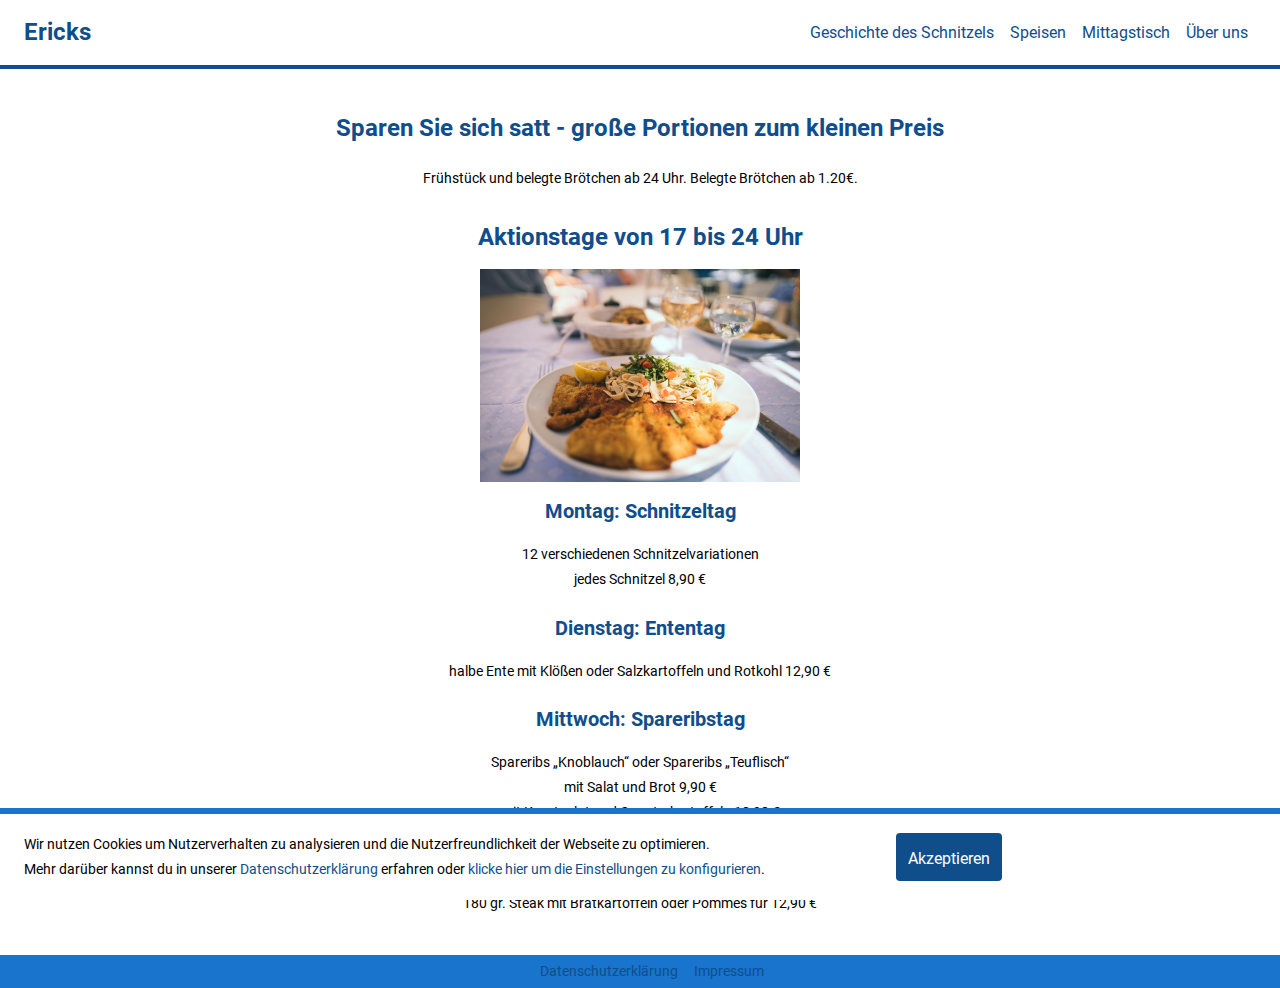
<file: index.html>
<!DOCTYPE HTML PUBLIC "-//W3C//DTD HTML 4.0 Transitional//EN">
<html lang="de">
<head>
<meta charset="utf-8">
<meta name="robots" content="noindex">
<meta http-equiv="X-UA-Compatible" content="IE=edge">
<meta name="page-type" content="homepage">
<meta name="viewport" content="width=device-width, initial-scale=1">
<meta name="description"
content="Sparen Sie sich satt - große Portionen zum kleinen Preis." >
<title>Ericks</title>

<link rel="stylesheet" href="css/main.css" type="text/css">
<link rel="stylesheet" href="fonts/muli/stylesheet.css" type="text/css">
<link rel="stylesheet" href="fonts/roboto/stylesheet.css" type="text/css">
<link rel="stylesheet" href="https://cdnjs.cloudflare.com/ajax/libs/font-awesome/4.7.0/css/font-awesome.min.css">


<script type="text/javascript" src="js/cookie.js"></script>

</head>

<body>

<div class="navbar">
    <nav class="nav-col-left">
      <ul class="ul-navbar">
        <li class="li-navbar">
          <a class="header" href="index.html">Ericks</a>
        </li>
      </ul>
    </nav>
    <div class="nav-col-center"></div>
    <div class="nav-col-right">
        <li class="li-navbar">
          <a class="a-navbar" href="geschichte.html">Geschichte des Schnitzels</a>
        </li>
        <li class="li-navbar">
          <a class="a-navbar" href="speisen.html">Speisen</a>
        </li>
        <li class="li-navbar">
          <a class="a-navbar" href="mittagstisch.html">Mittagstisch</a>
        </li>
        <li class="li-navbar">
          <a class="a-navbar" href="ueber-uns.html">Über uns</a>
        </li>
    </div>
</div>

<div class="main-section">

    <h2>Sparen Sie sich satt - große Portionen zum kleinen Preis</h2>

<p class="center">Frühstück und belegte Brötchen ab 24 Uhr. Belegte Brötchen ab 1.20€.</p>

<h2>Aktionstage von 17 bis 24 Uhr</h2>

<img src="images/schnitzel.jpg">

<h3>Montag: Schnitzeltag</h3>

<p class="center">12 verschiedenen Schnitzelvariationen<br />
jedes Schnitzel 8,90 €</p>

<h3>Dienstag: Ententag</h3>

<p class="center">halbe Ente mit Klößen oder Salzkartoffeln und Rotkohl 12,90 €</p>

<h3>Mittwoch: Spareribstag</h3>

<p class="center"> Spareribs „Knoblauch“ oder Spareribs „Teuflisch“<br />
mit Salat und Brot 9,90 €<br />
mit Krautsalat und Countrykartoffeln 10,90 €</p>

<h3>Donnerstag: Steaktag</h3>

<p class="center">180 gr. Steak mit Bratkartoffeln oder Pommes für 12,90 €</p>


</div>

<div class="footer">
        <ul class="ul-footer">
            <li class="li-footer"><a class="a-footer" href="datenschutz.html">Datenschutzerklärung</a></li>
            <li class="li-footer"><a class="a-footer" href="impressum.html">Impressum</a></li>
       </ul>
  </div>


  <div class="cookie-hinweis" id="cookiehinweis">
      <div class="col-left">
        <p class="p-cookie">Wir nutzen Cookies um Nutzerverhalten zu analysieren und die Nutzerfreundlichkeit der Webseite zu optimieren.<br />Mehr darüber kannst du in unserer <a href="datenschutz.html">Datenschutzerklärung</a> erfahren<span id="config"> oder <a onclick='showCheckboxes()'>klicke hier um die Einstellungen zu konfigurieren</a></span>.</p>
        <div class="checkboxes-cookie" id="cookie-container">
            <div class="checkbox-container">
                <label class="checkbox-label"><input type="checkbox" checked disabled>
                    Funktionale Cookies
                    <span class="checkmark"></span>
                </label>
            </div>
            <div class="checkbox-container">
                <label class="checkbox-label"><input type="checkbox">
                    Analyse Cookies
                    <span class="checkmark"></span>
                </label>
            </div>
            <div class="checkbox-container">
                <label class="checkbox-label"><input type="checkbox">
                    Marketing Cookies
                    <span class="checkmark"></span>
                </label>
            </div>
        </div>
      </div>
      <div class="col-right">
          <a class="button cookie-hinweis-button" onclick='cookieOk()'>Akzeptieren</a>
      </div>
  </div>

 <script>
    showCookieNotice();
</script>

</body>

</html>
</file>
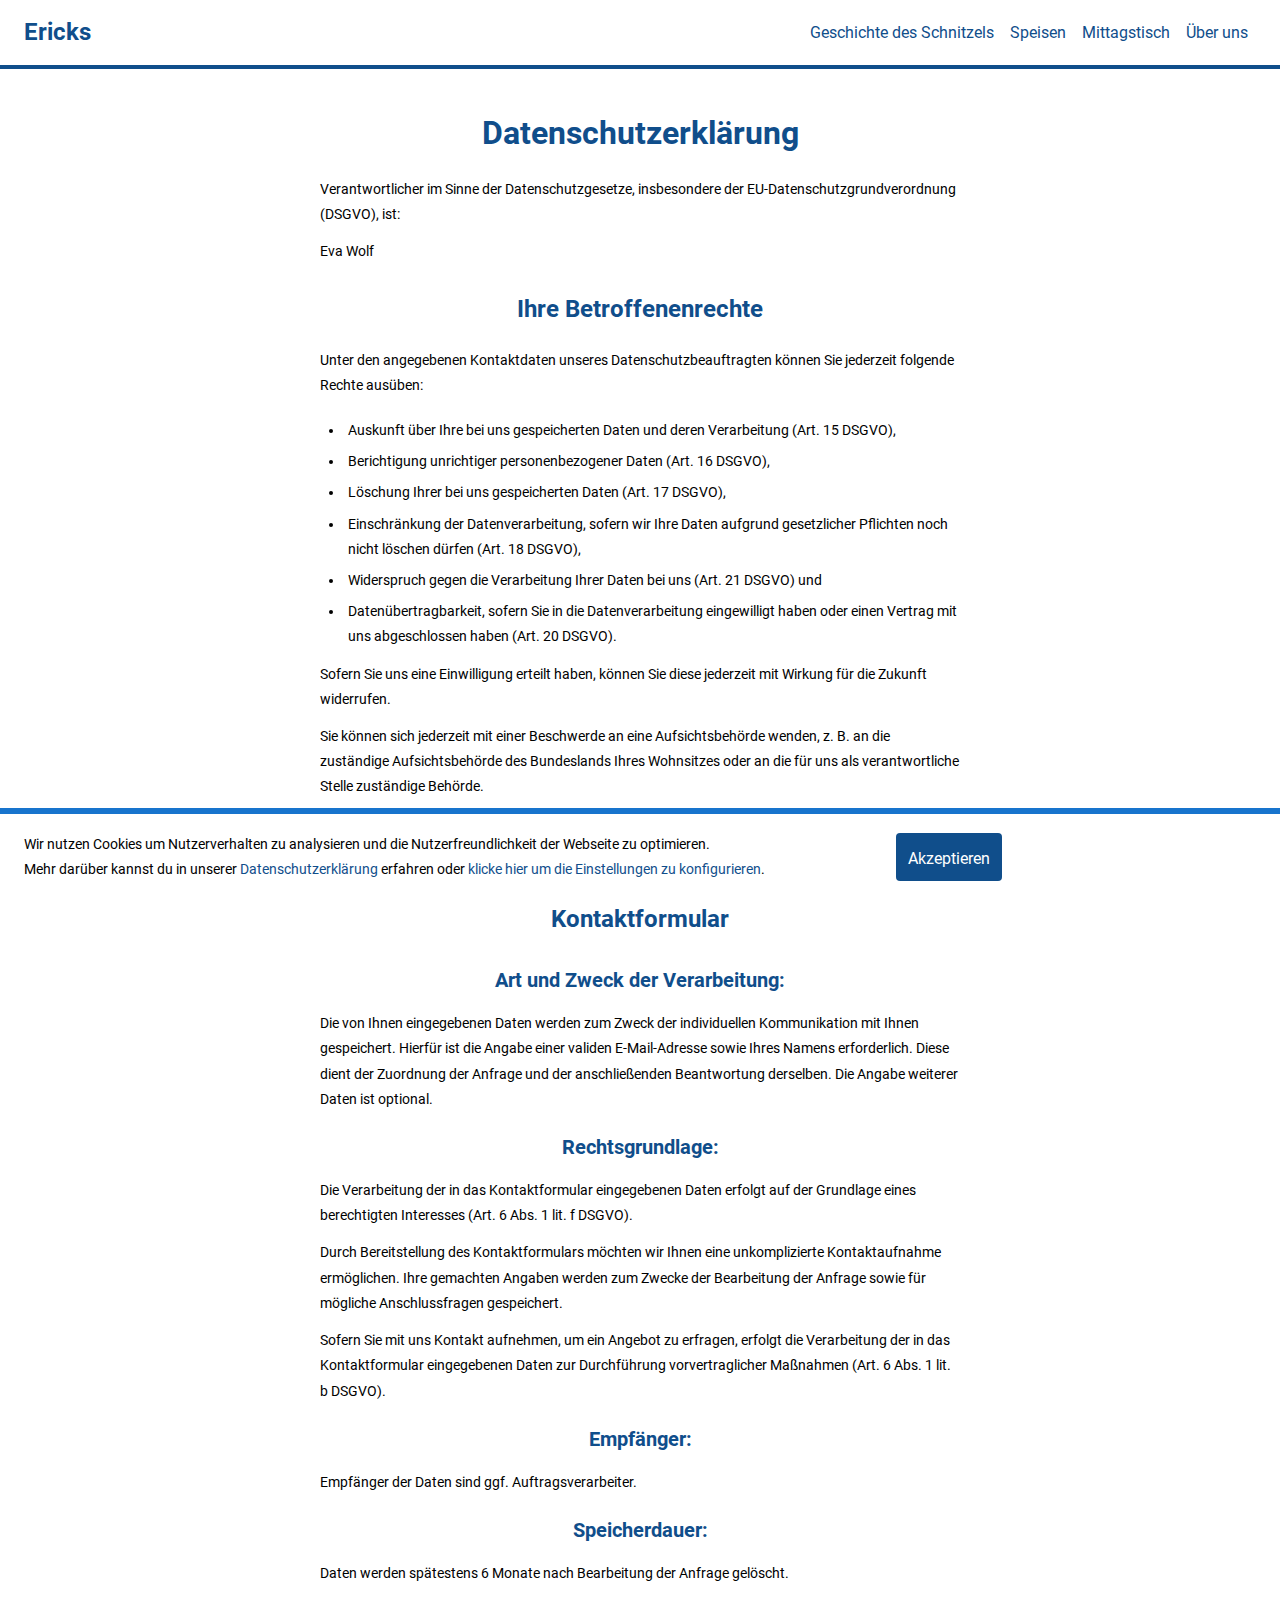
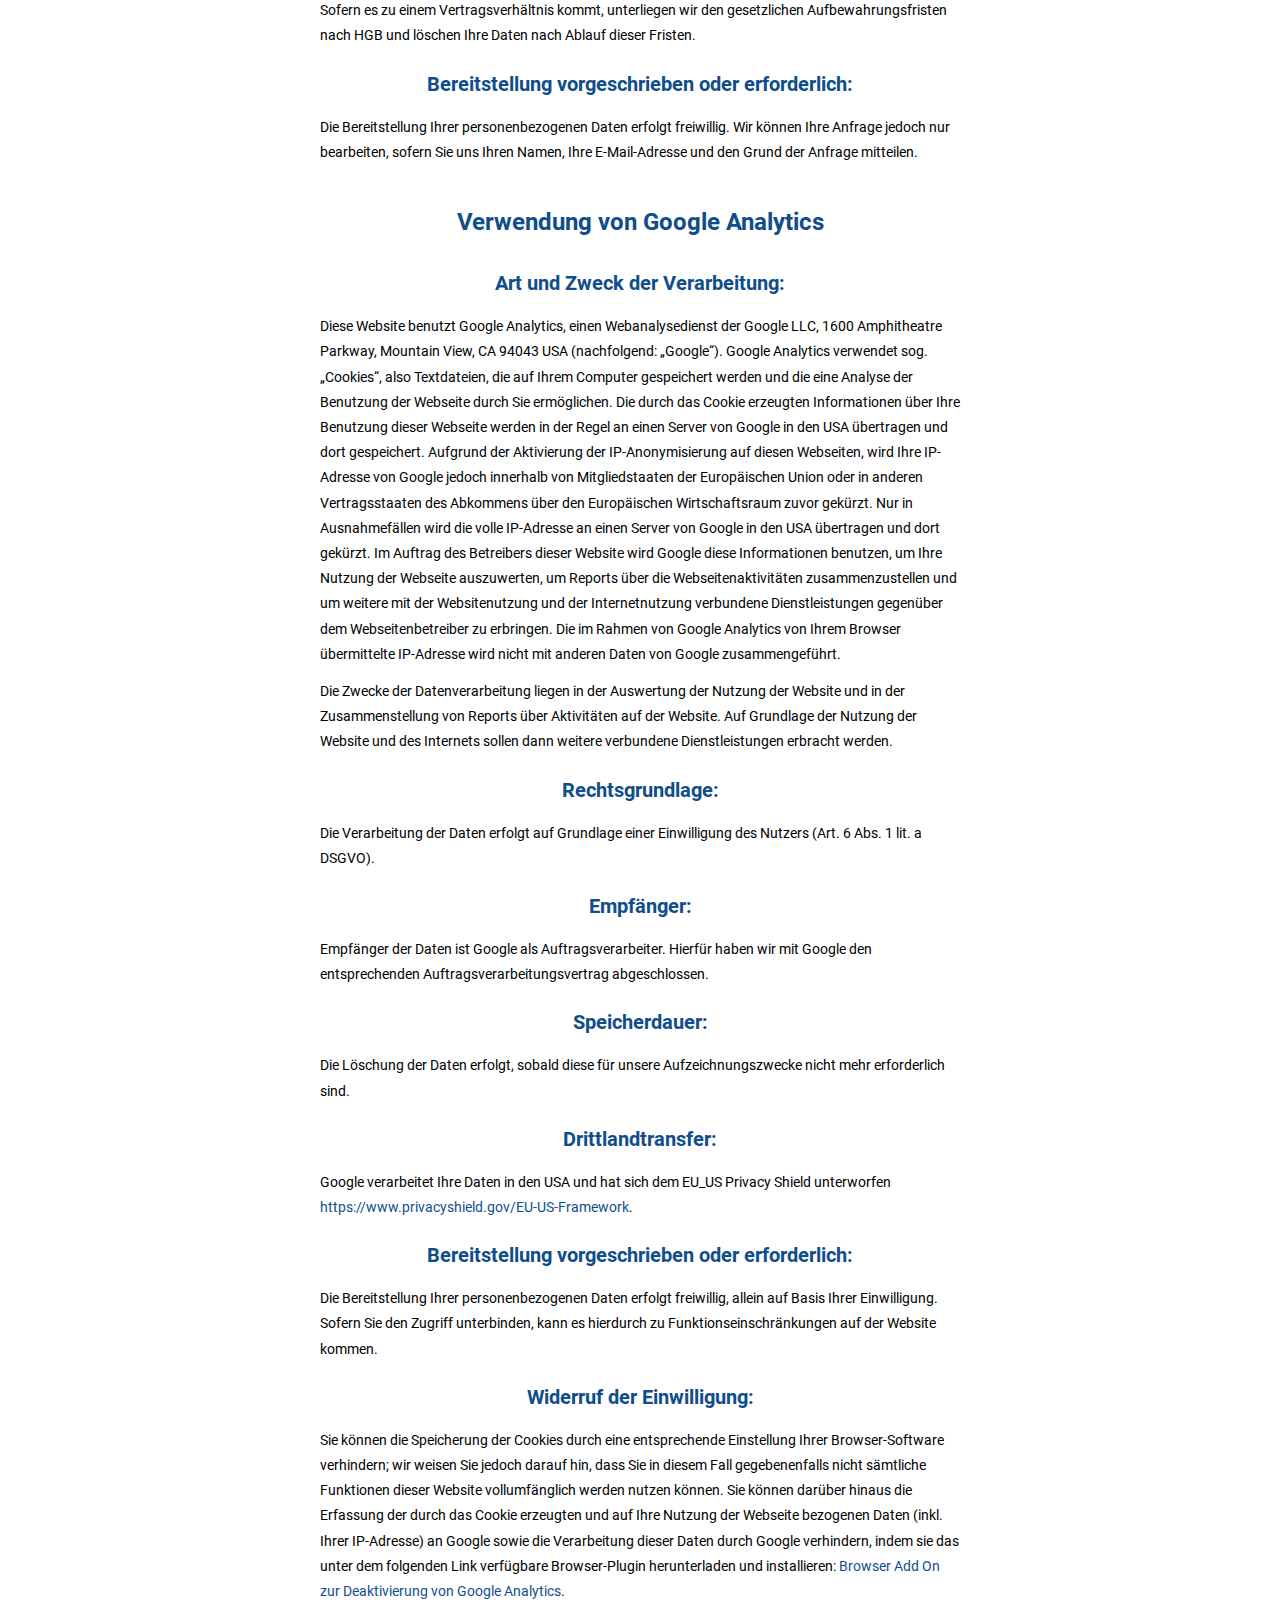
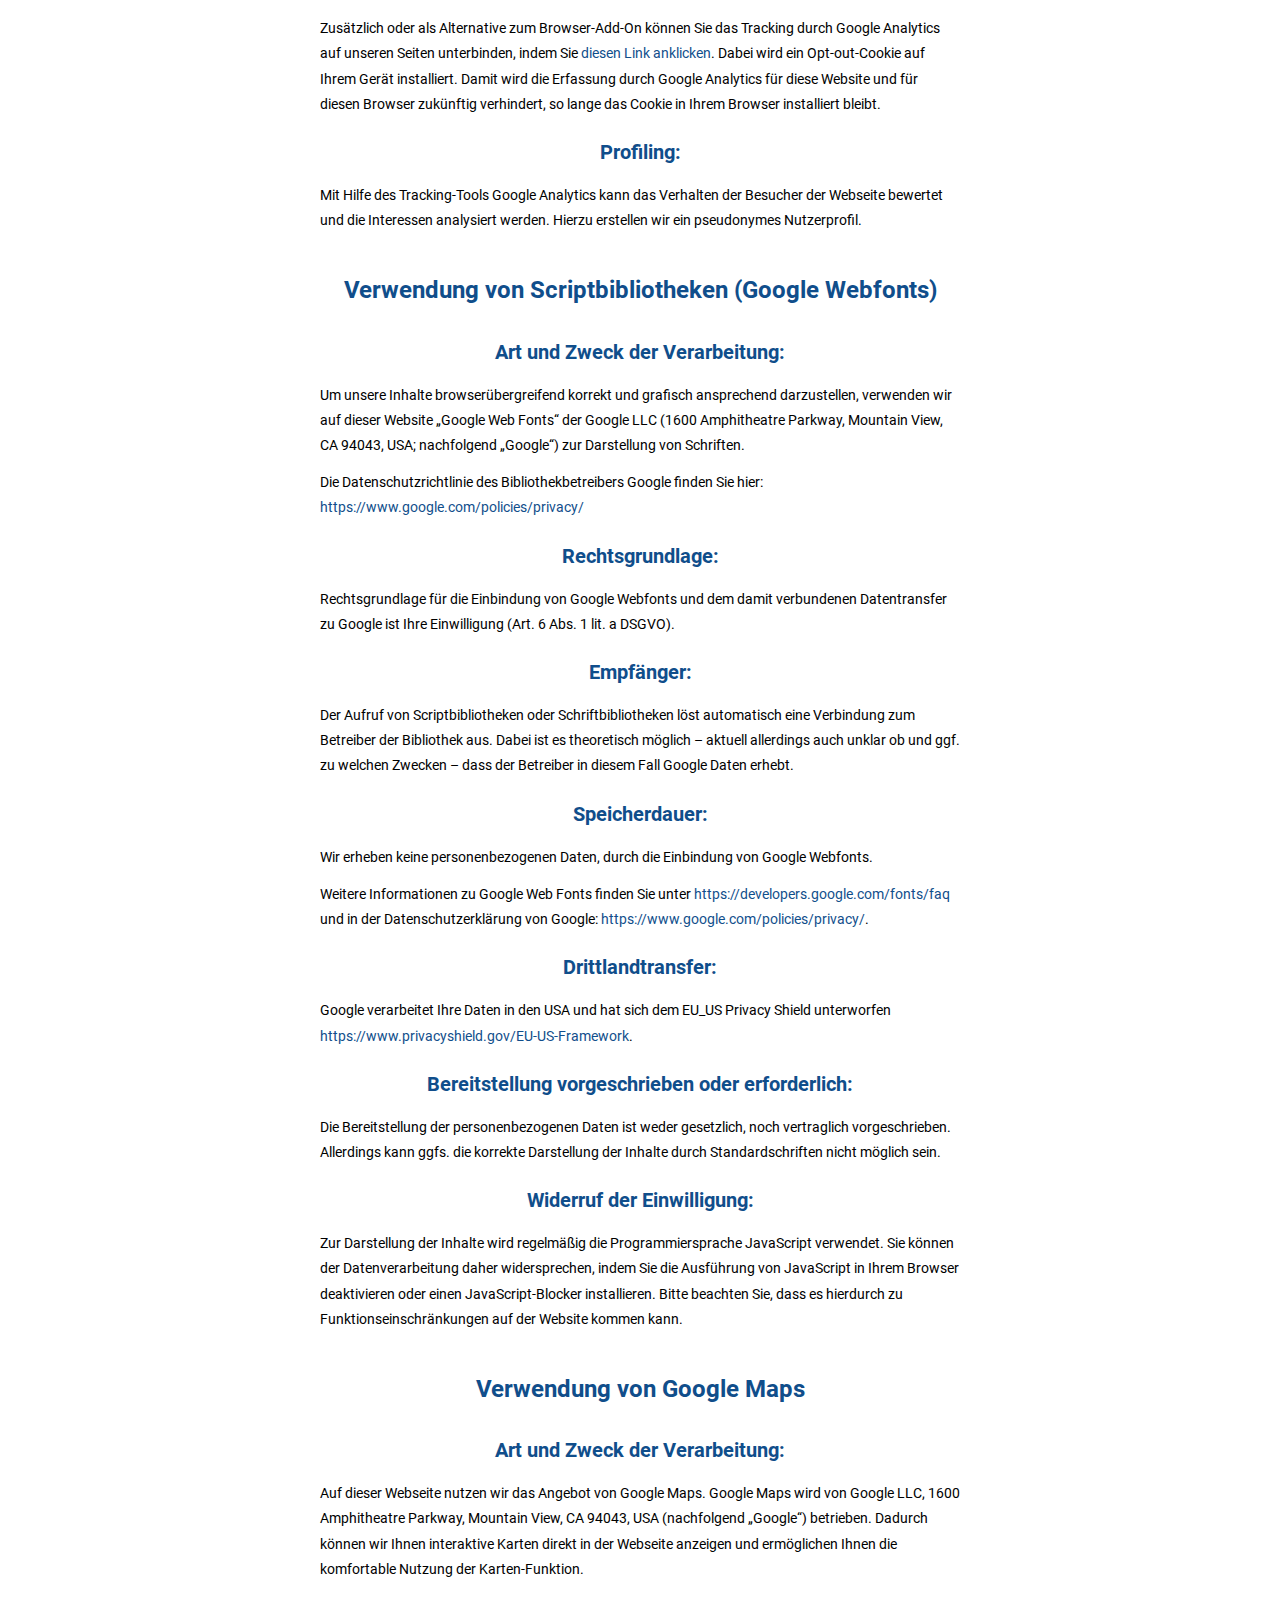
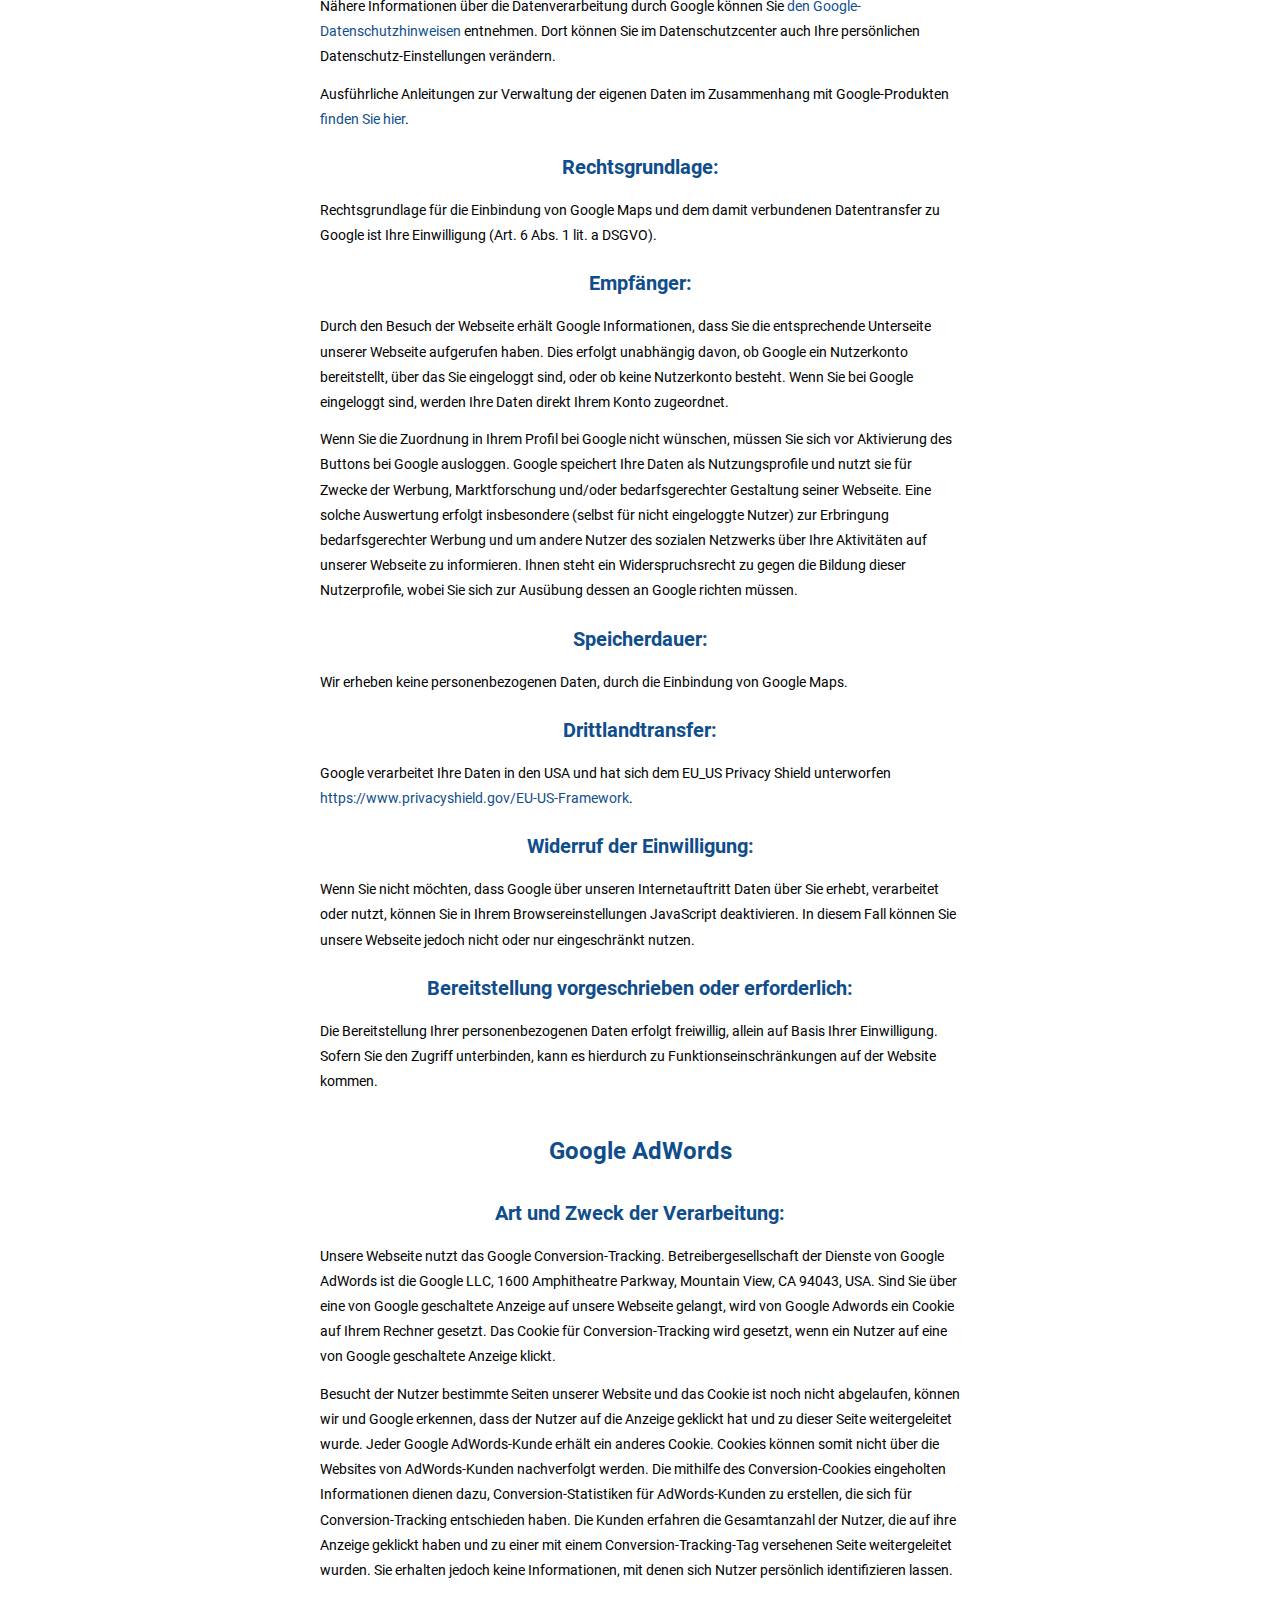
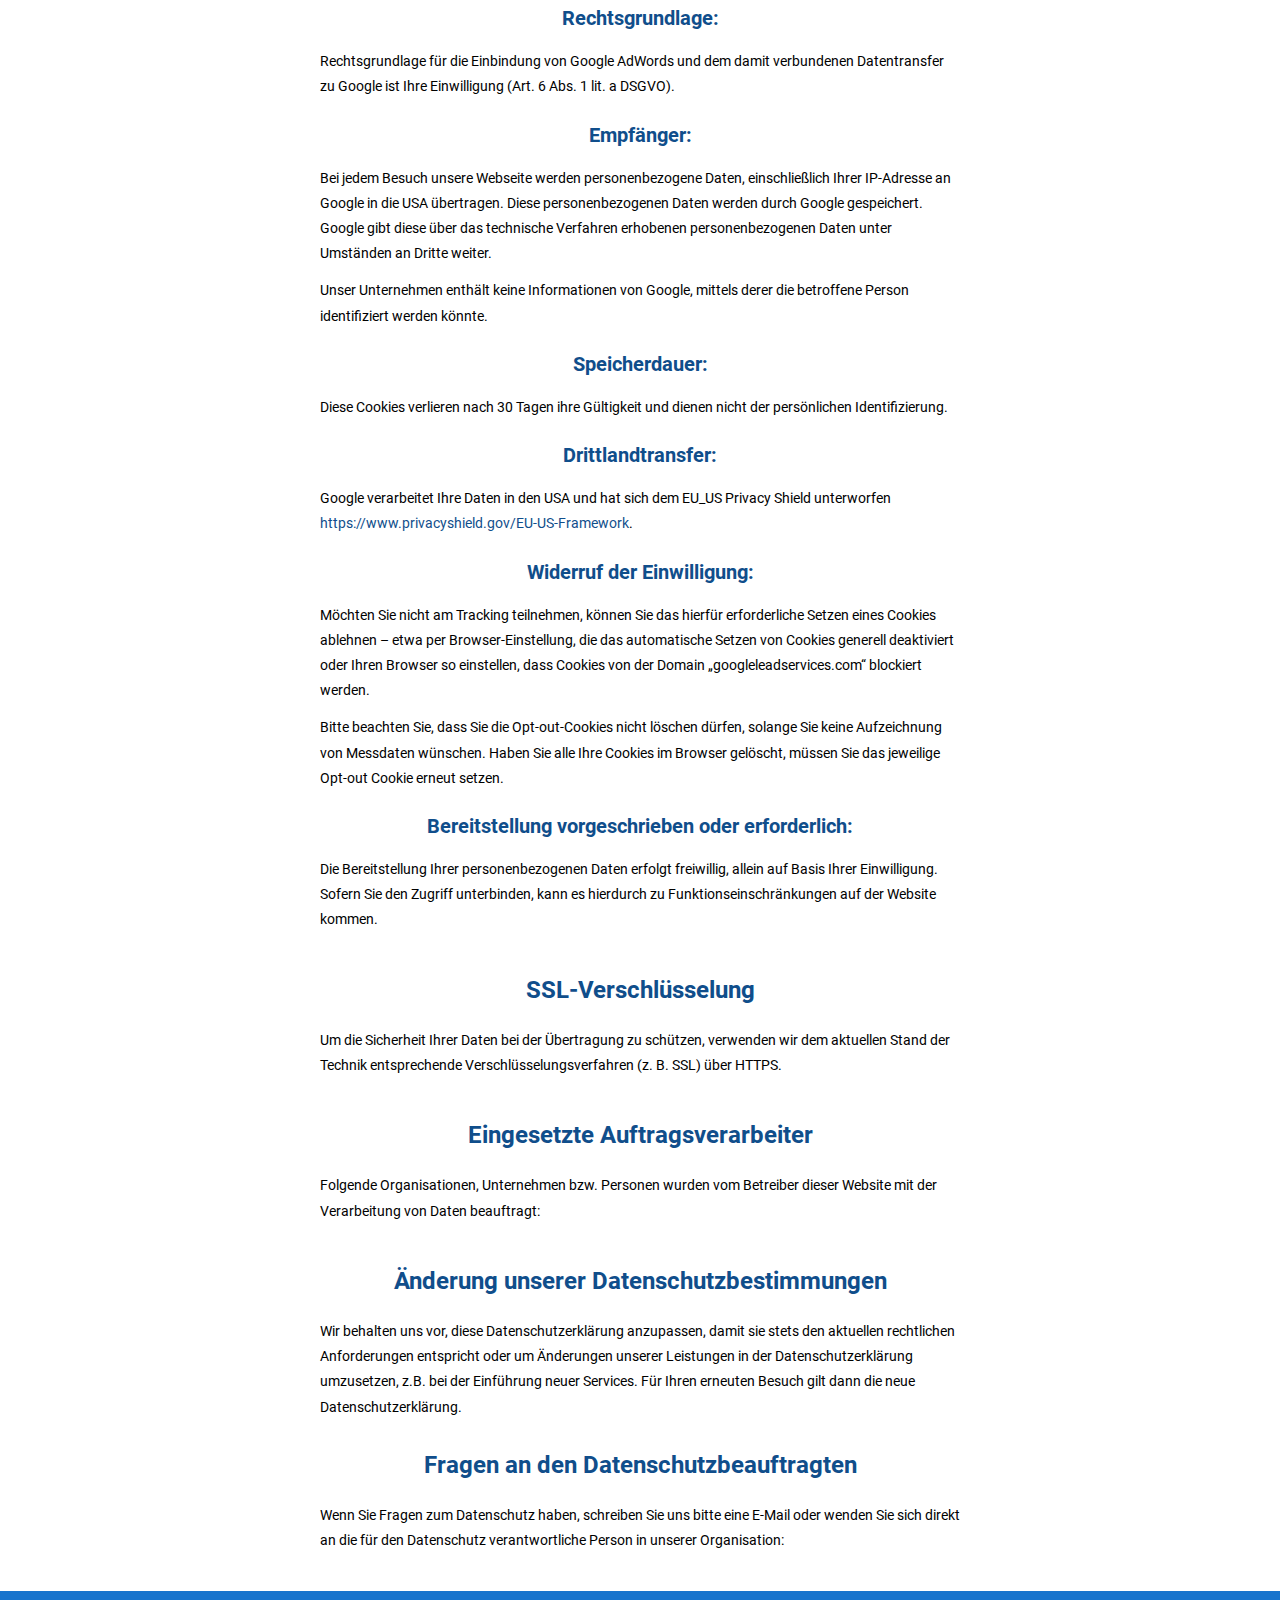
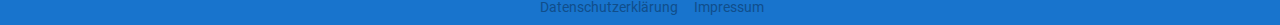
<file: datenschutz.html>
<!DOCTYPE HTML PUBLIC "-//W3C//DTD HTML 4.0 Transitional//EN">
<html lang="de">
<head>
<meta charset="utf-8">
<meta name="robots" content="noindex">
<meta http-equiv="X-UA-Compatible" content="IE=edge">
<meta name="page-type" content="homepage">
<meta name="viewport" content="width=device-width, initial-scale=1">
<meta name="description"
content="Sparen Sie sich satt - große Portionen zum kleinen Preis." >
<title>Ericks</title>

<link rel="stylesheet" href="css/main.css" type="text/css">
<link rel="stylesheet" href="fonts/muli/stylesheet.css" type="text/css">
<link rel="stylesheet" href="fonts/roboto/stylesheet.css" type="text/css">
<link rel="stylesheet" href="https://cdnjs.cloudflare.com/ajax/libs/font-awesome/4.7.0/css/font-awesome.min.css">


<script type="text/javascript" src="js/cookie.js"></script>

</head>

<body>

<div class="navbar">
    <nav class="nav-col-left">
      <ul class="ul-navbar">
        <li class="li-navbar">
          <a class="header" href="index.html">Ericks</a>
        </li>
      </ul>
    </nav>
    <div class="nav-col-center"></div>
    <div class="nav-col-right">
        <li class="li-navbar">
          <a class="a-navbar" href="geschichte.html">Geschichte des Schnitzels</a>
        </li>
        <li class="li-navbar">
          <a class="a-navbar" href="speisen.html">Speisen</a>
        </li>
        <li class="li-navbar">
          <a class="a-navbar" href="mittagstisch.html">Mittagstisch</a>
        </li>
        <li class="li-navbar">
          <a class="a-navbar" href="ueber-uns.html">Über uns</a>
        </li>
    </div>
</div>

<div class="main-section">

    <h1>Datenschutzerklärung</h1>
    <p>Verantwortlicher im Sinne der Datenschutzgesetze, insbesondere der EU-Datenschutzgrundverordnung (DSGVO), ist:</p>
    <p>Eva Wolf</p>

    <h2>Ihre Betroffenenrechte</h2>

    <p>Unter den angegebenen Kontaktdaten unseres Datenschutzbeauftragten können Sie jederzeit folgende Rechte ausüben:</p>
    <ul>
    <li>Auskunft über Ihre bei uns gespeicherten Daten und deren Verarbeitung (Art. 15 DSGVO),</li>
    <li>Berichtigung unrichtiger personenbezogener Daten (Art. 16 DSGVO),</li>
    <li>Löschung Ihrer bei uns gespeicherten Daten (Art. 17 DSGVO),</li>
    <li>Einschränkung der Datenverarbeitung, sofern wir Ihre Daten aufgrund gesetzlicher Pflichten noch nicht löschen dürfen (Art. 18 DSGVO),</li>
    <li>Widerspruch gegen die Verarbeitung Ihrer Daten bei uns (Art. 21 DSGVO) und</li>
    <li>Datenübertragbarkeit, sofern Sie in die Datenverarbeitung eingewilligt haben oder einen Vertrag mit uns abgeschlossen haben (Art. 20 DSGVO).</li>
    </ul>
    <p>Sofern Sie uns eine Einwilligung erteilt haben, können Sie diese jederzeit mit Wirkung für die Zukunft widerrufen.</p>
    <p>Sie können sich jederzeit mit einer Beschwerde an eine Aufsichtsbehörde wenden, z. B. an die zuständige Aufsichtsbehörde des Bundeslands Ihres Wohnsitzes oder an die für uns als verantwortliche Stelle zuständige Behörde.</p>
    <p>Eine Liste der Aufsichtsbehörden (für den nichtöffentlichen Bereich) mit Anschrift finden Sie unter: <a href="https://www.bfdi.bund.de/DE/Infothek/Anschriften_Links/anschriften_links-node.html" target="blank" rel="nofollow">https://www.bfdi.bund.de/DE/Infothek/Anschriften_Links/anschriften_links-node.html</a>.</p>
    <p></p><h2>Kontaktformular</h2>
    <h3>Art und Zweck der Verarbeitung:</h3>
    <p>Die von Ihnen eingegebenen Daten werden zum Zweck der individuellen Kommunikation mit Ihnen gespeichert. Hierfür ist die Angabe einer validen E-Mail-Adresse sowie Ihres Namens erforderlich. Diese dient der Zuordnung der Anfrage und der anschließenden Beantwortung derselben. Die Angabe weiterer Daten ist optional.</p>
    <h3>Rechtsgrundlage:</h3>
    <p>Die Verarbeitung der in das Kontaktformular eingegebenen Daten erfolgt auf der Grundlage eines berechtigten Interesses (Art. 6 Abs. 1 lit. f DSGVO).</p>
    <p>Durch Bereitstellung des Kontaktformulars möchten wir Ihnen eine unkomplizierte Kontaktaufnahme ermöglichen. Ihre gemachten Angaben werden zum Zwecke der Bearbeitung der Anfrage sowie für mögliche Anschlussfragen gespeichert.</p>
    <p>Sofern Sie mit uns Kontakt aufnehmen, um ein Angebot zu erfragen, erfolgt die Verarbeitung der in das Kontaktformular eingegebenen Daten zur Durchführung vorvertraglicher Maßnahmen (Art. 6 Abs. 1 lit. b DSGVO).</p>
    <h3>Empfänger:</h3>
    <p>Empfänger der Daten sind ggf. Auftragsverarbeiter.</p>
    <h3>Speicherdauer:</h3>
    <p>Daten werden spätestens 6 Monate nach Bearbeitung der Anfrage gelöscht.</p>
    <p>Sofern es zu einem Vertragsverhältnis kommt, unterliegen wir den gesetzlichen Aufbewahrungsfristen nach HGB und löschen Ihre Daten nach Ablauf dieser Fristen. </p>
    <h3>Bereitstellung vorgeschrieben oder erforderlich:</h3>
    <p>Die Bereitstellung Ihrer personenbezogenen Daten erfolgt freiwillig. Wir können Ihre Anfrage jedoch nur bearbeiten, sofern Sie uns Ihren Namen, Ihre E-Mail-Adresse und den Grund der Anfrage mitteilen.</p>
    <p></p><h2>Verwendung von Google Analytics</h2>
    <h3>Art und Zweck der Verarbeitung:</h3>
    <p>Diese Website benutzt Google Analytics, einen Webanalysedienst der Google LLC, 1600 Amphitheatre Parkway, Mountain View, CA 94043 USA (nachfolgend: „Google“). Google Analytics verwendet sog. „Cookies“, also Textdateien, die auf Ihrem Computer gespeichert werden und die eine Analyse der Benutzung der Webseite durch Sie ermöglichen. Die durch das Cookie erzeugten Informationen über Ihre Benutzung dieser Webseite werden in der Regel an einen Server von Google in den USA übertragen und dort gespeichert. Aufgrund der Aktivierung der IP-Anonymisierung auf diesen Webseiten, wird Ihre IP-Adresse von Google jedoch innerhalb von Mitgliedstaaten der Europäischen Union oder in anderen Vertragsstaaten des Abkommens über den Europäischen Wirtschaftsraum zuvor gekürzt. Nur in Ausnahmefällen wird die volle IP-Adresse an einen Server von Google in den USA übertragen und dort gekürzt. Im Auftrag des Betreibers dieser Website wird Google diese Informationen benutzen, um Ihre Nutzung der Webseite auszuwerten, um Reports über die Webseitenaktivitäten zusammenzustellen und um weitere mit der Websitenutzung und der Internetnutzung verbundene Dienstleistungen gegenüber dem Webseitenbetreiber zu erbringen. Die im Rahmen von Google Analytics von Ihrem Browser übermittelte IP-Adresse wird nicht mit anderen Daten von Google zusammengeführt.</p>
    <p>Die Zwecke der Datenverarbeitung liegen in der Auswertung der Nutzung der Website und in der Zusammenstellung von Reports über Aktivitäten auf der Website. Auf Grundlage der Nutzung der Website und des Internets sollen dann weitere verbundene Dienstleistungen erbracht werden.</p>
    <h3>Rechtsgrundlage:</h3>
    <p>Die Verarbeitung der Daten erfolgt auf Grundlage einer Einwilligung des Nutzers (Art. 6 Abs. 1 lit. a DSGVO).</p>
    <h3>Empfänger:</h3>
    <p>Empfänger der Daten ist Google als Auftragsverarbeiter. Hierfür haben wir mit Google den entsprechenden Auftragsverarbeitungsvertrag abgeschlossen.</p>
    <h3>Speicherdauer:</h3>
    <p>Die Löschung der Daten erfolgt, sobald diese für unsere Aufzeichnungszwecke nicht mehr erforderlich sind.</p>
    <h3>Drittlandtransfer:</h3>
    <p>Google verarbeitet Ihre Daten in den USA und hat sich dem EU_US Privacy Shield unterworfen <a href="https://www.privacyshield.gov/EU-US-Framework">https://www.privacyshield.gov/EU-US-Framework</a>. </p>
    <h3>Bereitstellung vorgeschrieben oder erforderlich:</h3>
    <p>Die Bereitstellung Ihrer personenbezogenen Daten erfolgt freiwillig, allein auf Basis Ihrer Einwilligung. Sofern Sie den Zugriff unterbinden, kann es hierdurch zu Funktionseinschränkungen auf der Website kommen.</p>
    <h3>Widerruf der Einwilligung:</h3>
    <p>Sie können die Speicherung der Cookies durch eine entsprechende Einstellung Ihrer Browser-Software verhindern; wir weisen Sie jedoch darauf hin, dass Sie in diesem Fall gegebenenfalls nicht sämtliche Funktionen dieser Website vollumfänglich werden nutzen können. Sie können darüber hinaus die Erfassung der durch das Cookie erzeugten und auf Ihre Nutzung der Webseite bezogenen Daten (inkl. Ihrer IP-Adresse) an Google sowie die Verarbeitung dieser Daten durch Google verhindern, indem sie das unter dem folgenden Link verfügbare Browser-Plugin herunterladen und installieren: <a href="http://tools.google.com/dlpage/gaoptout?hl=de">Browser Add On zur Deaktivierung von Google Analytics</a>.</p>
    <p>Zusätzlich oder als Alternative zum Browser-Add-On können Sie das Tracking durch Google Analytics auf unseren Seiten unterbinden, indem Sie <a title="Google Analytics Opt-Out-Cookie setzen" onClick="gaOptout();alert('Google Analytics wurde deaktiviert');" href="#">diesen Link anklicken</a>. Dabei wird ein Opt-out-Cookie auf Ihrem Gerät installiert. Damit wird die Erfassung durch Google Analytics für diese Website und für diesen Browser zukünftig verhindert, so lange das Cookie in Ihrem Browser installiert bleibt.</p>
    <h3>Profiling:</h3>
    <p>Mit Hilfe des Tracking-Tools Google Analytics kann das Verhalten der Besucher der Webseite bewertet und die Interessen analysiert werden. Hierzu erstellen wir ein pseudonymes Nutzerprofil.</p>
    <p></p><h2>Verwendung von Scriptbibliotheken (Google Webfonts)</h2>
    <h3>Art und Zweck der Verarbeitung:</h3>
    <p>Um unsere Inhalte browserübergreifend korrekt und grafisch ansprechend darzustellen, verwenden wir auf dieser Website „Google Web Fonts“ der Google LLC (1600 Amphitheatre Parkway, Mountain View, CA 94043, USA; nachfolgend „Google“) zur Darstellung von Schriften.</p>
    <p>Die Datenschutzrichtlinie des Bibliothekbetreibers Google finden Sie hier: <a href="https://www.google.com/policies/privacy/">https://www.google.com/policies/privacy/</a></p>
    <h3>Rechtsgrundlage:</h3>
    <p>Rechtsgrundlage für die Einbindung von Google Webfonts und dem damit verbundenen Datentransfer zu Google ist Ihre Einwilligung (Art. 6 Abs. 1 lit. a DSGVO). </p>
    <h3>Empfänger:</h3>
    <p>Der Aufruf von Scriptbibliotheken oder Schriftbibliotheken löst automatisch eine Verbindung zum Betreiber der Bibliothek aus. Dabei ist es theoretisch möglich – aktuell allerdings auch unklar ob und ggf. zu welchen Zwecken – dass der Betreiber in diesem Fall Google Daten erhebt.</p>
    <h3>Speicherdauer:</h3>
    <p>Wir erheben keine personenbezogenen Daten, durch die Einbindung von Google Webfonts.</p>
    <p>Weitere Informationen zu Google Web Fonts finden Sie unter <a href="https://developers.google.com/fonts/faq">https://developers.google.com/fonts/faq</a> und in der Datenschutzerklärung von Google: <a href="https://www.google.com/policies/privacy/">https://www.google.com/policies/privacy/</a>.</p>
    <h3>Drittlandtransfer:</h3>
    <p>Google verarbeitet Ihre Daten in den USA und hat sich dem EU_US Privacy Shield unterworfen <a href="https://www.privacyshield.gov/EU-US-Framework">https://www.privacyshield.gov/EU-US-Framework</a>.</p>
    <h3>Bereitstellung vorgeschrieben oder erforderlich:</h3>
    <p>Die Bereitstellung der personenbezogenen Daten ist weder gesetzlich, noch vertraglich vorgeschrieben. Allerdings kann ggfs. die korrekte Darstellung der Inhalte durch Standardschriften nicht möglich sein.</p>
    <h3>Widerruf der Einwilligung:</h3>
    <p>Zur Darstellung der Inhalte wird regelmäßig die Programmiersprache JavaScript verwendet. Sie können der Datenverarbeitung daher widersprechen, indem Sie die Ausführung von JavaScript in Ihrem Browser deaktivieren oder einen JavaScript-Blocker installieren. Bitte beachten Sie, dass es hierdurch zu Funktionseinschränkungen auf der Website kommen kann.</p>
    <p></p><h2>Verwendung von Google Maps</h2>
    <h3>Art und Zweck der Verarbeitung:</h3>
    <p>Auf dieser Webseite nutzen wir das Angebot von Google Maps. Google Maps wird von Google LLC, 1600 Amphitheatre Parkway, Mountain View, CA 94043, USA (nachfolgend „Google“) betrieben. Dadurch können wir Ihnen interaktive Karten direkt in der Webseite anzeigen und ermöglichen Ihnen die komfortable Nutzung der Karten-Funktion.</p>
    <p>Nähere Informationen über die Datenverarbeitung durch Google können Sie <a href="http://www.google.com/privacypolicy.html">den Google-Datenschutzhinweisen</a> entnehmen. Dort können Sie im Datenschutzcenter auch Ihre persönlichen Datenschutz-Einstellungen verändern.</p>
    <p>Ausführliche Anleitungen zur Verwaltung der eigenen Daten im Zusammenhang mit Google-Produkten<a href="http://www.dataliberation.org/"> finden Sie hier</a>.</p>
    <h3>Rechtsgrundlage:</h3>
    <p>Rechtsgrundlage für die Einbindung von Google Maps und dem damit verbundenen Datentransfer zu Google ist Ihre Einwilligung (Art. 6 Abs. 1 lit. a DSGVO).</p>
    <h3>Empfänger:</h3>
    <p>Durch den Besuch der Webseite erhält Google Informationen, dass Sie die entsprechende Unterseite unserer Webseite aufgerufen haben. Dies erfolgt unabhängig davon, ob Google ein Nutzerkonto bereitstellt, über das Sie eingeloggt sind, oder ob keine Nutzerkonto besteht. Wenn Sie bei Google eingeloggt sind, werden Ihre Daten direkt Ihrem Konto zugeordnet.</p>
    <p>Wenn Sie die Zuordnung in Ihrem Profil bei Google nicht wünschen, müssen Sie sich vor Aktivierung des Buttons bei Google ausloggen. Google speichert Ihre Daten als Nutzungsprofile und nutzt sie für Zwecke der Werbung, Marktforschung und/oder bedarfsgerechter Gestaltung seiner Webseite. Eine solche Auswertung erfolgt insbesondere (selbst für nicht eingeloggte Nutzer) zur Erbringung bedarfsgerechter Werbung und um andere Nutzer des sozialen Netzwerks über Ihre Aktivitäten auf unserer Webseite zu informieren. Ihnen steht ein Widerspruchsrecht zu gegen die Bildung dieser Nutzerprofile, wobei Sie sich zur Ausübung dessen an Google richten müssen.</p>
    <h3>Speicherdauer:</h3>
    <p>Wir erheben keine personenbezogenen Daten, durch die Einbindung von Google Maps.</p>
    <h3>Drittlandtransfer:</h3>
    <p>Google verarbeitet Ihre Daten in den USA und hat sich dem EU_US Privacy Shield unterworfen <a href="https://www.privacyshield.gov/EU-US-Framework">https://www.privacyshield.gov/EU-US-Framework</a>.</p>
    <h3>Widerruf der Einwilligung:</h3>
    <p>Wenn Sie nicht möchten, dass Google über unseren Internetauftritt Daten über Sie erhebt, verarbeitet oder nutzt, können Sie in Ihrem Browsereinstellungen JavaScript deaktivieren. In diesem Fall können Sie unsere Webseite jedoch nicht oder nur eingeschränkt nutzen.</p>
    <h3>Bereitstellung vorgeschrieben oder erforderlich:</h3>
    <p>Die Bereitstellung Ihrer personenbezogenen Daten erfolgt freiwillig, allein auf Basis Ihrer Einwilligung. Sofern Sie den Zugriff unterbinden, kann es hierdurch zu Funktionseinschränkungen auf der Website kommen.</p>
    <p></p><h2>Google AdWords</h2>
    <h3>Art und Zweck der Verarbeitung:</h3>
    <p>Unsere Webseite nutzt das Google Conversion-Tracking. Betreibergesellschaft der Dienste von Google AdWords ist die Google LLC, 1600 Amphitheatre Parkway, Mountain View, CA 94043, USA. Sind Sie über eine von Google geschaltete Anzeige auf unsere Webseite gelangt, wird von Google Adwords ein Cookie auf Ihrem Rechner gesetzt. Das Cookie für Conversion-Tracking wird gesetzt, wenn ein Nutzer auf eine von Google geschaltete Anzeige klickt.</p>
    <p>Besucht der Nutzer bestimmte Seiten unserer Website und das Cookie ist noch nicht abgelaufen, können wir und Google erkennen, dass der Nutzer auf die Anzeige geklickt hat und zu dieser Seite weitergeleitet wurde. Jeder Google AdWords-Kunde erhält ein anderes Cookie. Cookies können somit nicht über die Websites von AdWords-Kunden nachverfolgt werden. Die mithilfe des Conversion-Cookies eingeholten Informationen dienen dazu, Conversion-Statistiken für AdWords-Kunden zu erstellen, die sich für Conversion-Tracking entschieden haben. Die Kunden erfahren die Gesamtanzahl der Nutzer, die auf ihre Anzeige geklickt haben und zu einer mit einem Conversion-Tracking-Tag versehenen Seite weitergeleitet wurden. Sie erhalten jedoch keine Informationen, mit denen sich Nutzer persönlich identifizieren lassen.</p>
    <h3>Rechtsgrundlage:</h3>
    <p>Rechtsgrundlage für die Einbindung von Google AdWords und dem damit verbundenen Datentransfer zu Google ist Ihre Einwilligung (Art. 6 Abs. 1 lit. a DSGVO).</p>
    <h3>Empfänger:</h3>
    <p>Bei jedem Besuch unsere Webseite werden personenbezogene Daten, einschließlich Ihrer IP-Adresse an Google in die USA übertragen. Diese personenbezogenen Daten werden durch Google gespeichert. Google gibt diese über das technische Verfahren erhobenen personenbezogenen Daten unter Umständen an Dritte weiter.</p>
    <p>Unser Unternehmen enthält keine Informationen von Google, mittels derer die betroffene Person identifiziert werden könnte.</p>
    <h3>Speicherdauer:</h3>
    <p>Diese Cookies verlieren nach 30 Tagen ihre Gültigkeit und dienen nicht der persönlichen Identifizierung.</p>
    <h3>Drittlandtransfer:</h3>
    <p>Google verarbeitet Ihre Daten in den USA und hat sich dem EU_US Privacy Shield unterworfen <a href="https://www.privacyshield.gov/EU-US-Framework">https://www.privacyshield.gov/EU-US-Framework</a>.</p>
    <h3>Widerruf der Einwilligung:</h3>
    <p>Möchten Sie nicht am Tracking teilnehmen, können Sie das hierfür erforderliche Setzen eines Cookies ablehnen – etwa per Browser-Einstellung, die das automatische Setzen von Cookies generell deaktiviert oder Ihren Browser so einstellen, dass Cookies von der Domain „googleleadservices.com“ blockiert werden.</p>
    <p>Bitte beachten Sie, dass Sie die Opt-out-Cookies nicht löschen dürfen, solange Sie keine Aufzeichnung von Messdaten wünschen. Haben Sie alle Ihre Cookies im Browser gelöscht, müssen Sie das jeweilige Opt-out Cookie erneut setzen.</p>
    <h3>Bereitstellung vorgeschrieben oder erforderlich:</h3>
    <p>Die Bereitstellung Ihrer personenbezogenen Daten erfolgt freiwillig, allein auf Basis Ihrer Einwilligung. Sofern Sie den Zugriff unterbinden, kann es hierdurch zu Funktionseinschränkungen auf der Website kommen.</p>
    <p></p><h2>SSL-Verschlüsselung</h2>
    <p>Um die Sicherheit Ihrer Daten bei der Übertragung zu schützen, verwenden wir dem aktuellen Stand der Technik entsprechende Verschlüsselungsverfahren (z. B. SSL) über HTTPS.</p>
    <p></p><h2>Eingesetzte Auftragsverarbeiter</h2>
    <p>Folgende Organisationen, Unternehmen bzw. Personen wurden vom Betreiber dieser Website mit der Verarbeitung von Daten beauftragt:</p>
    <p></p><h2>Änderung unserer Datenschutzbestimmungen</h2>
    <p>Wir behalten uns vor, diese Datenschutzerklärung anzupassen, damit sie stets den aktuellen rechtlichen Anforderungen entspricht oder um Änderungen unserer Leistungen in der Datenschutzerklärung umzusetzen, z.B. bei der Einführung neuer Services. Für Ihren erneuten Besuch gilt dann die neue Datenschutzerklärung.</p>
    <h2>Fragen an den Datenschutzbeauftragten</h2>
    <p>Wenn Sie Fragen zum Datenschutz haben, schreiben Sie uns bitte eine E-Mail oder wenden Sie sich direkt an die für den Datenschutz verantwortliche Person in unserer Organisation:</p>


</div>

<div class="footer">
        <ul class="ul-footer">
            <li class="li-footer"><a class="a-footer" href="datenschutz.html">Datenschutzerklärung</a></li>
            <li class="li-footer"><a class="a-footer" href="impressum.html">Impressum</a></li>
       </ul>
  </div>


  <div class="cookie-hinweis" id="cookiehinweis">
      <div class="col-left">
        <p class="p-cookie">Wir nutzen Cookies um Nutzerverhalten zu analysieren und die Nutzerfreundlichkeit der Webseite zu optimieren.<br />Mehr darüber kannst du in unserer <a href="datenschutz.html">Datenschutzerklärung</a> erfahren<span id="config"> oder <a onclick='showCheckboxes()'>klicke hier um die Einstellungen zu konfigurieren</a></span>.</p>
        <div class="checkboxes-cookie" id="cookie-container">
            <div class="checkbox-container">
                <label class="checkbox-label"><input type="checkbox" checked disabled>
                    Funktionale Cookies
                    <span class="checkmark"></span>
                </label>
            </div>
            <div class="checkbox-container">
                <label class="checkbox-label"><input type="checkbox">
                    Analyse Cookies
                    <span class="checkmark"></span>
                </label>
            </div>
            <div class="checkbox-container">
                <label class="checkbox-label"><input type="checkbox">
                    Marketing Cookies
                    <span class="checkmark"></span>
                </label>
            </div>
        </div>
      </div>
      <div class="col-right">
          <a class="button cookie-hinweis-button" onclick='cookieOk()'>Akzeptieren</a>
      </div>
  </div>

 <script>
    showCookieNotice();
</script>

</body>

</html>
</file>
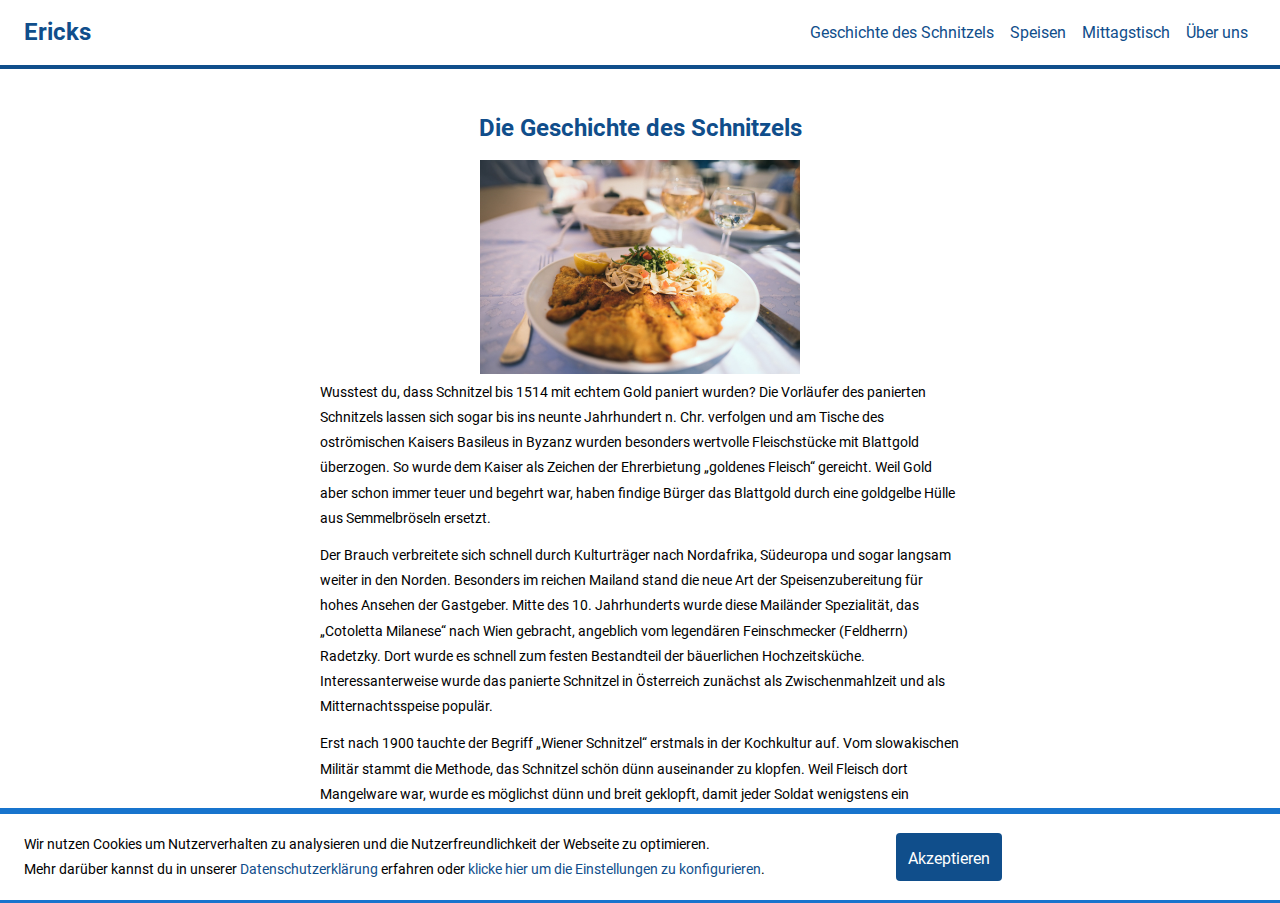
<file: geschichte.html>
<!DOCTYPE HTML PUBLIC "-//W3C//DTD HTML 4.0 Transitional//EN">
<html lang="de">
<head>
<meta charset="utf-8">
<meta name="robots" content="noindex">
<meta http-equiv="X-UA-Compatible" content="IE=edge">
<meta name="page-type" content="homepage">
<meta name="viewport" content="width=device-width, initial-scale=1">
<meta name="description"
content="Sparen Sie sich satt - große Portionen zum kleinen Preis." >
<title>Ericks</title>

<link rel="stylesheet" href="css/main.css" type="text/css">
<link rel="stylesheet" href="fonts/muli/stylesheet.css" type="text/css">
<link rel="stylesheet" href="fonts/roboto/stylesheet.css" type="text/css">
<link rel="stylesheet" href="https://cdnjs.cloudflare.com/ajax/libs/font-awesome/4.7.0/css/font-awesome.min.css">


<script type="text/javascript" src="js/cookie.js"></script>

</head>

<body>

<div class="navbar">
    <nav class="nav-col-left">
      <ul class="ul-navbar">
        <li class="li-navbar">
          <a class="header" href="index.html">Ericks</a>
        </li>
      </ul>
    </nav>
    <div class="nav-col-center"></div>
    <div class="nav-col-right">
        <li class="li-navbar">
          <a class="a-navbar" href="geschichte.html">Geschichte des Schnitzels</a>
        </li>
        <li class="li-navbar">
          <a class="a-navbar" href="speisen.html">Speisen</a>
        </li>
        <li class="li-navbar">
          <a class="a-navbar" href="mittagstisch.html">Mittagstisch</a>
        </li>
        <li class="li-navbar">
          <a class="a-navbar" href="ueber-uns.html">Über uns</a>
        </li>
    </div>
</div>

<div class="main-section">

    <h2>Die Geschichte des Schnitzels</h2>

    <img src="images/schnitzel.jpg">

    <p>Wusstest du, dass Schnitzel bis 1514 mit echtem Gold paniert wurden? Die Vorläufer des panierten Schnitzels lassen sich sogar bis ins neunte Jahrhundert n. Chr. verfolgen und am Tische des oströmischen Kaisers Basileus in Byzanz wurden besonders wertvolle Fleischstücke mit Blattgold überzogen. So wurde dem Kaiser als Zeichen der Ehrerbietung „goldenes Fleisch“ gereicht.
    Weil Gold aber schon immer teuer und begehrt war, haben findige Bürger das Blattgold durch eine goldgelbe Hülle aus Semmelbröseln ersetzt.</p>

    <p>Der Brauch verbreitete sich schnell durch Kulturträger nach Nordafrika, Südeuropa und sogar langsam weiter in den Norden. Besonders im reichen Mailand stand die neue Art der Speisenzubereitung für hohes Ansehen der Gastgeber. Mitte des 10. Jahrhunderts wurde diese Mailänder Spezialität, das „Cotoletta Milanese“ nach Wien gebracht, angeblich vom legendären Feinschmecker (Feldherrn) Radetzky. Dort wurde es schnell zum festen Bestandteil der bäuerlichen Hochzeitsküche. Interessanterweise wurde das panierte Schnitzel in Österreich zunächst als Zwischenmahlzeit und als Mitternachtsspeise populär.</p>

    <p>Erst nach 1900 tauchte der Begriff „Wiener Schnitzel“ erstmals in der Kochkultur auf. Vom slowakischen Militär stammt die Methode, das Schnitzel schön dünn auseinander zu klopfen. Weil Fleisch dort Mangelware war, wurde es möglichst dünn und breit geklopft, damit jeder Soldat wenigstens ein Stückchen abbekommen sollte.</p>

</div>

<div class="footer">
        <ul class="ul-footer">
            <li class="li-footer"><a class="a-footer" href="datenschutz.html">Datenschutzerklärung</a></li>
            <li class="li-footer"><a class="a-footer" href="impressum.html">Impressum</a></li>
       </ul>
  </div>


  <div class="cookie-hinweis" id="cookiehinweis">
      <div class="col-left">
        <p class="p-cookie">Wir nutzen Cookies um Nutzerverhalten zu analysieren und die Nutzerfreundlichkeit der Webseite zu optimieren.<br />Mehr darüber kannst du in unserer <a href="datenschutz.html">Datenschutzerklärung</a> erfahren<span id="config"> oder <a onclick='showCheckboxes()'>klicke hier um die Einstellungen zu konfigurieren</a></span>.</p>
        <div class="checkboxes-cookie" id="cookie-container">
            <div class="checkbox-container">
                <label class="checkbox-label"><input type="checkbox" checked disabled>
                    Funktionale Cookies
                    <span class="checkmark"></span>
                </label>
            </div>
            <div class="checkbox-container">
                <label class="checkbox-label"><input type="checkbox">
                    Analyse Cookies
                    <span class="checkmark"></span>
                </label>
            </div>
            <div class="checkbox-container">
                <label class="checkbox-label"><input type="checkbox">
                    Marketing Cookies
                    <span class="checkmark"></span>
                </label>
            </div>
        </div>
      </div>
      <div class="col-right">
          <a class="button cookie-hinweis-button" onclick='cookieOk()'>Akzeptieren</a>
      </div>
  </div>

 <script>
    showCookieNotice();
</script>

</body>

</html>
</file>
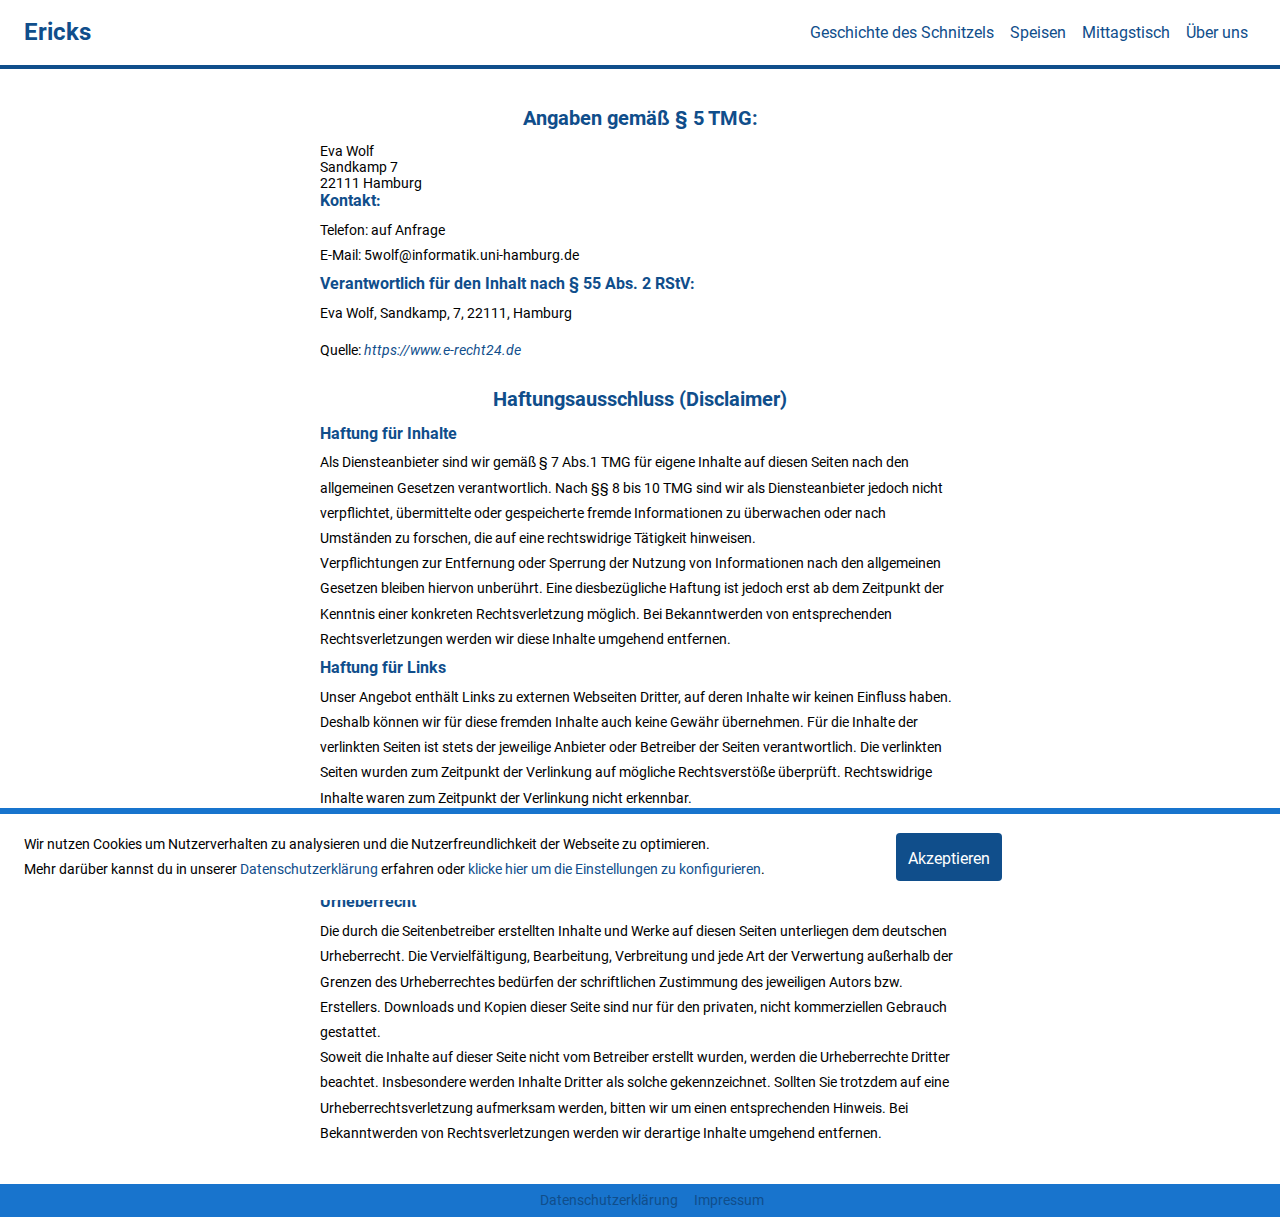
<file: impressum.html>
<!DOCTYPE HTML PUBLIC "-//W3C//DTD HTML 4.0 Transitional//EN">
<html lang="de">
<head>
<meta charset="utf-8">
<meta name="robots" content="noindex">
<meta http-equiv="X-UA-Compatible" content="IE=edge">
<meta name="page-type" content="homepage">
<meta name="viewport" content="width=device-width, initial-scale=1">
<meta name="description"
content="Sparen Sie sich satt - große Portionen zum kleinen Preis." >
<title>Ericks</title>

<link rel="stylesheet" href="css/main.css" type="text/css">
<link rel="stylesheet" href="fonts/muli/stylesheet.css" type="text/css">
<link rel="stylesheet" href="fonts/roboto/stylesheet.css" type="text/css">
<link rel="stylesheet" href="https://cdnjs.cloudflare.com/ajax/libs/font-awesome/4.7.0/css/font-awesome.min.css">


<script type="text/javascript" src="js/cookie.js"></script>

</head>

<body>

<div class="navbar">
    <nav class="nav-col-left">
      <ul class="ul-navbar">
        <li class="li-navbar">
          <a class="header" href="index.html">Ericks</a>
        </li>
      </ul>
    </nav>
    <div class="nav-col-center"></div>
    <div class="nav-col-right">
        <li class="li-navbar">
          <a class="a-navbar" href="geschichte.html">Geschichte des Schnitzels</a>
        </li>
        <li class="li-navbar">
          <a class="a-navbar" href="speisen.html">Speisen</a>
        </li>
        <li class="li-navbar">
          <a class="a-navbar" href="mittagstisch.html">Mittagstisch</a>
        </li>
        <li class="li-navbar">
          <a class="a-navbar" href="ueber-uns.html">Über uns</a>
        </li>
    </div>
</div>

<div class="main-section">

    <h3>Angaben gemäß § 5 TMG:</h3>

    Eva Wolf<br />
    Sandkamp 7<br />
    22111 Hamburg

    <h4>Kontakt:</h4>

    <p>Telefon: auf Anfrage<br />
    E-Mail: 5wolf@informatik.uni-hamburg.de</p>

    <h4>Verantwortlich für den Inhalt nach § 55 Abs. 2 RStV:</h4>

    <p>Eva Wolf, Sandkamp, 7, 22111, Hamburg</p>

    <p>Quelle: <i><a href="https://www.e-recht24.de/artikel/datenschutz/209.html">https://www.e-recht24.de</a></i></p>

    <h3>Haftungsausschluss (Disclaimer)</h3>

    <h4>Haftung für Inhalte</h4>

    <p>Als Diensteanbieter sind wir gemäß § 7 Abs.1 TMG für eigene Inhalte auf diesen Seiten nach den allgemeinen Gesetzen verantwortlich. Nach §§ 8 bis 10 TMG sind wir als Diensteanbieter jedoch nicht verpflichtet, übermittelte oder gespeicherte fremde Informationen zu überwachen oder nach Umständen zu forschen, die auf eine rechtswidrige Tätigkeit hinweisen.<br />
    Verpflichtungen zur Entfernung oder Sperrung der Nutzung von Informationen nach den allgemeinen Gesetzen bleiben hiervon unberührt. Eine diesbezügliche Haftung ist jedoch erst ab dem Zeitpunkt der Kenntnis einer konkreten Rechtsverletzung möglich. Bei Bekanntwerden von entsprechenden Rechtsverletzungen werden wir diese Inhalte umgehend entfernen.</p>

    <h4>Haftung für Links</h4>

    <p>Unser Angebot enthält Links zu externen Webseiten Dritter, auf deren Inhalte wir keinen Einfluss haben. Deshalb können wir für diese fremden Inhalte auch keine Gewähr übernehmen. Für die Inhalte der verlinkten Seiten ist stets der jeweilige Anbieter oder Betreiber der Seiten verantwortlich. Die verlinkten Seiten wurden zum Zeitpunkt der Verlinkung auf mögliche Rechtsverstöße überprüft. Rechtswidrige Inhalte waren zum Zeitpunkt der Verlinkung nicht erkennbar.<br />
    Eine permanente inhaltliche Kontrolle der verlinkten Seiten ist jedoch ohne konkrete Anhaltspunkte einer Rechtsverletzung nicht zumutbar. Bei Bekanntwerden von Rechtsverletzungen werden wir derartige Links umgehend entfernen.</p>

    <h4>Urheberrecht</h4>

    <p>Die durch die Seitenbetreiber erstellten Inhalte und Werke auf diesen Seiten unterliegen dem deutschen Urheberrecht. Die Vervielfältigung, Bearbeitung, Verbreitung und jede Art der Verwertung außerhalb der Grenzen des Urheberrechtes bedürfen der schriftlichen Zustimmung des jeweiligen Autors bzw. Erstellers. Downloads und Kopien dieser Seite sind nur für den privaten, nicht kommerziellen Gebrauch gestattet.<br />
    Soweit die Inhalte auf dieser Seite nicht vom Betreiber erstellt wurden, werden die Urheberrechte Dritter beachtet. Insbesondere werden Inhalte Dritter als solche gekennzeichnet. Sollten Sie trotzdem auf eine Urheberrechtsverletzung aufmerksam werden, bitten wir um einen entsprechenden Hinweis. Bei Bekanntwerden von Rechtsverletzungen werden wir derartige Inhalte umgehend entfernen.</p>


</div>

<div class="footer">
        <ul class="ul-footer">
            <li class="li-footer"><a class="a-footer" href="datenschutz.html">Datenschutzerklärung</a></li>
            <li class="li-footer"><a class="a-footer" href="impressum.html">Impressum</a></li>
       </ul>
  </div>


  <div class="cookie-hinweis" id="cookiehinweis">
      <div class="col-left">
        <p class="p-cookie">Wir nutzen Cookies um Nutzerverhalten zu analysieren und die Nutzerfreundlichkeit der Webseite zu optimieren.<br />Mehr darüber kannst du in unserer <a href="datenschutz.html">Datenschutzerklärung</a> erfahren<span id="config"> oder <a onclick='showCheckboxes()'>klicke hier um die Einstellungen zu konfigurieren</a></span>.</p>
        <div class="checkboxes-cookie" id="cookie-container">
            <div class="checkbox-container">
                <label class="checkbox-label"><input type="checkbox" checked disabled>
                    Funktionale Cookies
                    <span class="checkmark"></span>
                </label>
            </div>
            <div class="checkbox-container">
                <label class="checkbox-label"><input type="checkbox">
                    Analyse Cookies
                    <span class="checkmark"></span>
                </label>
            </div>
            <div class="checkbox-container">
                <label class="checkbox-label"><input type="checkbox">
                    Marketing Cookies
                    <span class="checkmark"></span>
                </label>
            </div>
        </div>
      </div>
      <div class="col-right">
          <a class="button cookie-hinweis-button" onclick='cookieOk()'>Akzeptieren</a>
      </div>
  </div>

 <script>
    showCookieNotice();
</script>

</body>

</html>
</file>
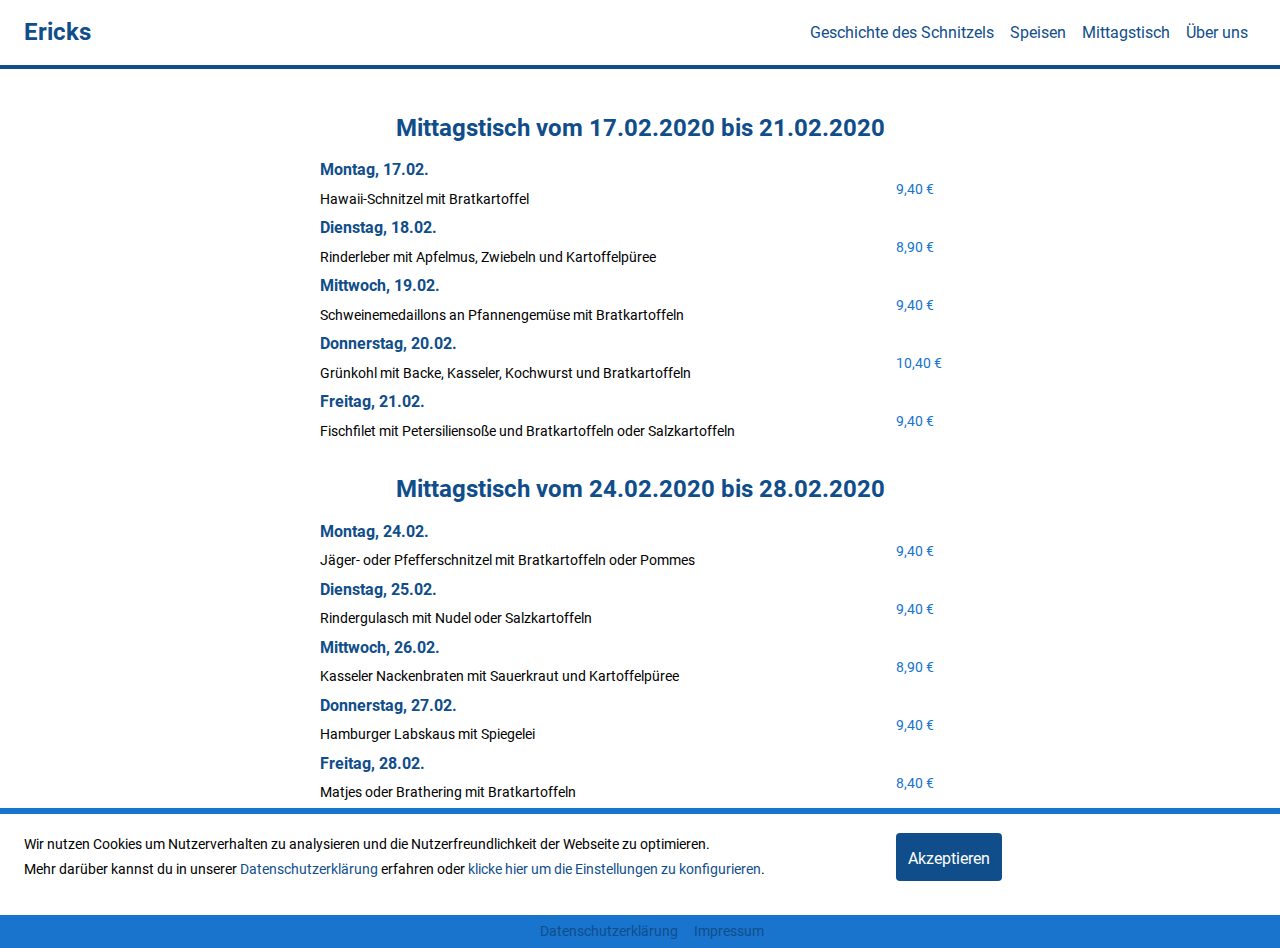
<file: mittagstisch.html>
<!DOCTYPE HTML PUBLIC "-//W3C//DTD HTML 4.0 Transitional//EN">
<html lang="de">
<head>
<meta charset="utf-8">
<meta name="robots" content="noindex">
<meta http-equiv="X-UA-Compatible" content="IE=edge">
<meta name="page-type" content="homepage">
<meta name="viewport" content="width=device-width, initial-scale=1">
<meta name="description"
content="Sparen Sie sich satt - große Portionen zum kleinen Preis." >
<title>Ericks</title>

<link rel="stylesheet" href="css/main.css" type="text/css">
<link rel="stylesheet" href="fonts/muli/stylesheet.css" type="text/css">
<link rel="stylesheet" href="fonts/roboto/stylesheet.css" type="text/css">
<link rel="stylesheet" href="https://cdnjs.cloudflare.com/ajax/libs/font-awesome/4.7.0/css/font-awesome.min.css">


<script type="text/javascript" src="js/cookie.js"></script>

</head>

<body>

<div class="navbar">
    <nav class="nav-col-left">
      <ul class="ul-navbar">
        <li class="li-navbar">
          <a class="header" href="index.html">Ericks</a>
        </li>
      </ul>
    </nav>
    <div class="nav-col-center"></div>
    <div class="nav-col-right">
        <li class="li-navbar">
          <a class="a-navbar" href="geschichte.html">Geschichte des Schnitzels</a>
        </li>
        <li class="li-navbar">
          <a class="a-navbar" href="speisen.html">Speisen</a>
        </li>
        <li class="li-navbar">
          <a class="a-navbar" href="mittagstisch.html">Mittagstisch</a>
        </li>
        <li class="li-navbar">
          <a class="a-navbar" href="ueber-uns.html">Über uns</a>
        </li>
    </div>
</div>

<div class="main-section">

    <h2>Mittagstisch vom 17.02.2020 bis 21.02.2020</h2>

    <div class="menu-food">
        <div class="menu-col-left">
            <h4>Montag, 17.02.</h4>
            <p>Hawaii-Schnitzel mit Bratkartoffel </p>
        </div>
        <div class="menu-col-right">
            <div>9,40 €</div>
        </div>
    </div>

    <div class="menu-food">
        <div class="menu-col-left">
            <h4>Dienstag, 18.02.</h4>
            <p>Rinderleber mit Apfelmus, Zwiebeln und Kartoffelpüree</p>
        </div>
        <div class="menu-col-right">
            <div>8,90 €</div>
        </div>
    </div>

    <div class="menu-food">
        <div class="menu-col-left">
            <h4>Mittwoch, 19.02.</h4>
            <p>Schweinemedaillons an Pfannengemüse mit Bratkartoffeln</p>
        </div>
        <div class="menu-col-right">
            <div>9,40 €</div>
        </div>
    </div>

    <div class="menu-food">
        <div class="menu-col-left">
            <h4>Donnerstag, 20.02.</h4>
            <p>Grünkohl mit Backe, Kasseler, Kochwurst und Bratkartoffeln </p>
        </div>
        <div class="menu-col-right">
            <div>10,40 €</div>
        </div>
    </div>

    <div class="menu-food">
        <div class="menu-col-left">
            <h4>Freitag, 21.02.</h4>
            <p>Fischfilet mit Petersiliensoße und Bratkartoffeln oder Salzkartoffeln</p>
        </div>
        <div class="menu-col-right">
            <div>9,40 €</div>
        </div>
    </div>

    <h2>Mittagstisch vom 24.02.2020 bis 28.02.2020</h2>

    <div class="menu-food">
        <div class="menu-col-left">
            <h4>Montag, 24.02.</h4>
            <p>Jäger- oder Pfefferschnitzel mit Bratkartoffeln oder Pommes</p>
        </div>
        <div class="menu-col-right">
            <div>9,40 €</div>
        </div>
    </div>

    <div class="menu-food">
        <div class="menu-col-left">
            <h4>Dienstag, 25.02.</h4>
            <p>Rindergulasch mit Nudel oder Salzkartoffeln</p>
        </div>
        <div class="menu-col-right">
            <div>9,40 €</div>
        </div>
    </div>

    <div class="menu-food">
        <div class="menu-col-left">
            <h4>Mittwoch, 26.02.</h4>
            <p>Kasseler Nackenbraten mit Sauerkraut und Kartoffelpüree</p>
        </div>
        <div class="menu-col-right">
            <div>8,90 €</div>
        </div>
    </div>

    <div class="menu-food">
        <div class="menu-col-left">
            <h4>Donnerstag, 27.02.</h4>
            <p>Hamburger Labskaus mit Spiegelei</p>
        </div>
        <div class="menu-col-right">
            <div>9,40 €</div>
        </div>
    </div>

    <div class="menu-food">
        <div class="menu-col-left">
            <h4>Freitag, 28.02.</h4>
            <p>Matjes oder Brathering mit Bratkartoffeln</p>
        </div>
        <div class="menu-col-right">
            <div>8,40 €</div>
        </div>
    </div>

    <h2>Alle Preisangaben OHNE Gewähr!!</h2>

</div>

<div class="footer">
        <ul class="ul-footer">
            <li class="li-footer"><a class="a-footer" href="datenschutz.html">Datenschutzerklärung</a></li>
            <li class="li-footer"><a class="a-footer" href="impressum.html">Impressum</a></li>
       </ul>
  </div>


  <div class="cookie-hinweis" id="cookiehinweis">
      <div class="col-left">
        <p class="p-cookie">Wir nutzen Cookies um Nutzerverhalten zu analysieren und die Nutzerfreundlichkeit der Webseite zu optimieren.<br />Mehr darüber kannst du in unserer <a href="datenschutz.html">Datenschutzerklärung</a> erfahren<span id="config"> oder <a onclick='showCheckboxes()'>klicke hier um die Einstellungen zu konfigurieren</a></span>.</p>
        <div class="checkboxes-cookie" id="cookie-container">
            <div class="checkbox-container">
                <label class="checkbox-label"><input type="checkbox" checked disabled>
                    Funktionale Cookies
                    <span class="checkmark"></span>
                </label>
            </div>
            <div class="checkbox-container">
                <label class="checkbox-label"><input type="checkbox">
                    Analyse Cookies
                    <span class="checkmark"></span>
                </label>
            </div>
            <div class="checkbox-container">
                <label class="checkbox-label"><input type="checkbox">
                    Marketing Cookies
                    <span class="checkmark"></span>
                </label>
            </div>
        </div>
      </div>
      <div class="col-right">
          <a class="button cookie-hinweis-button" onclick='cookieOk()'>Akzeptieren</a>
      </div>
  </div>

 <script>
    showCookieNotice();
</script>

</body>

</html>
</file>
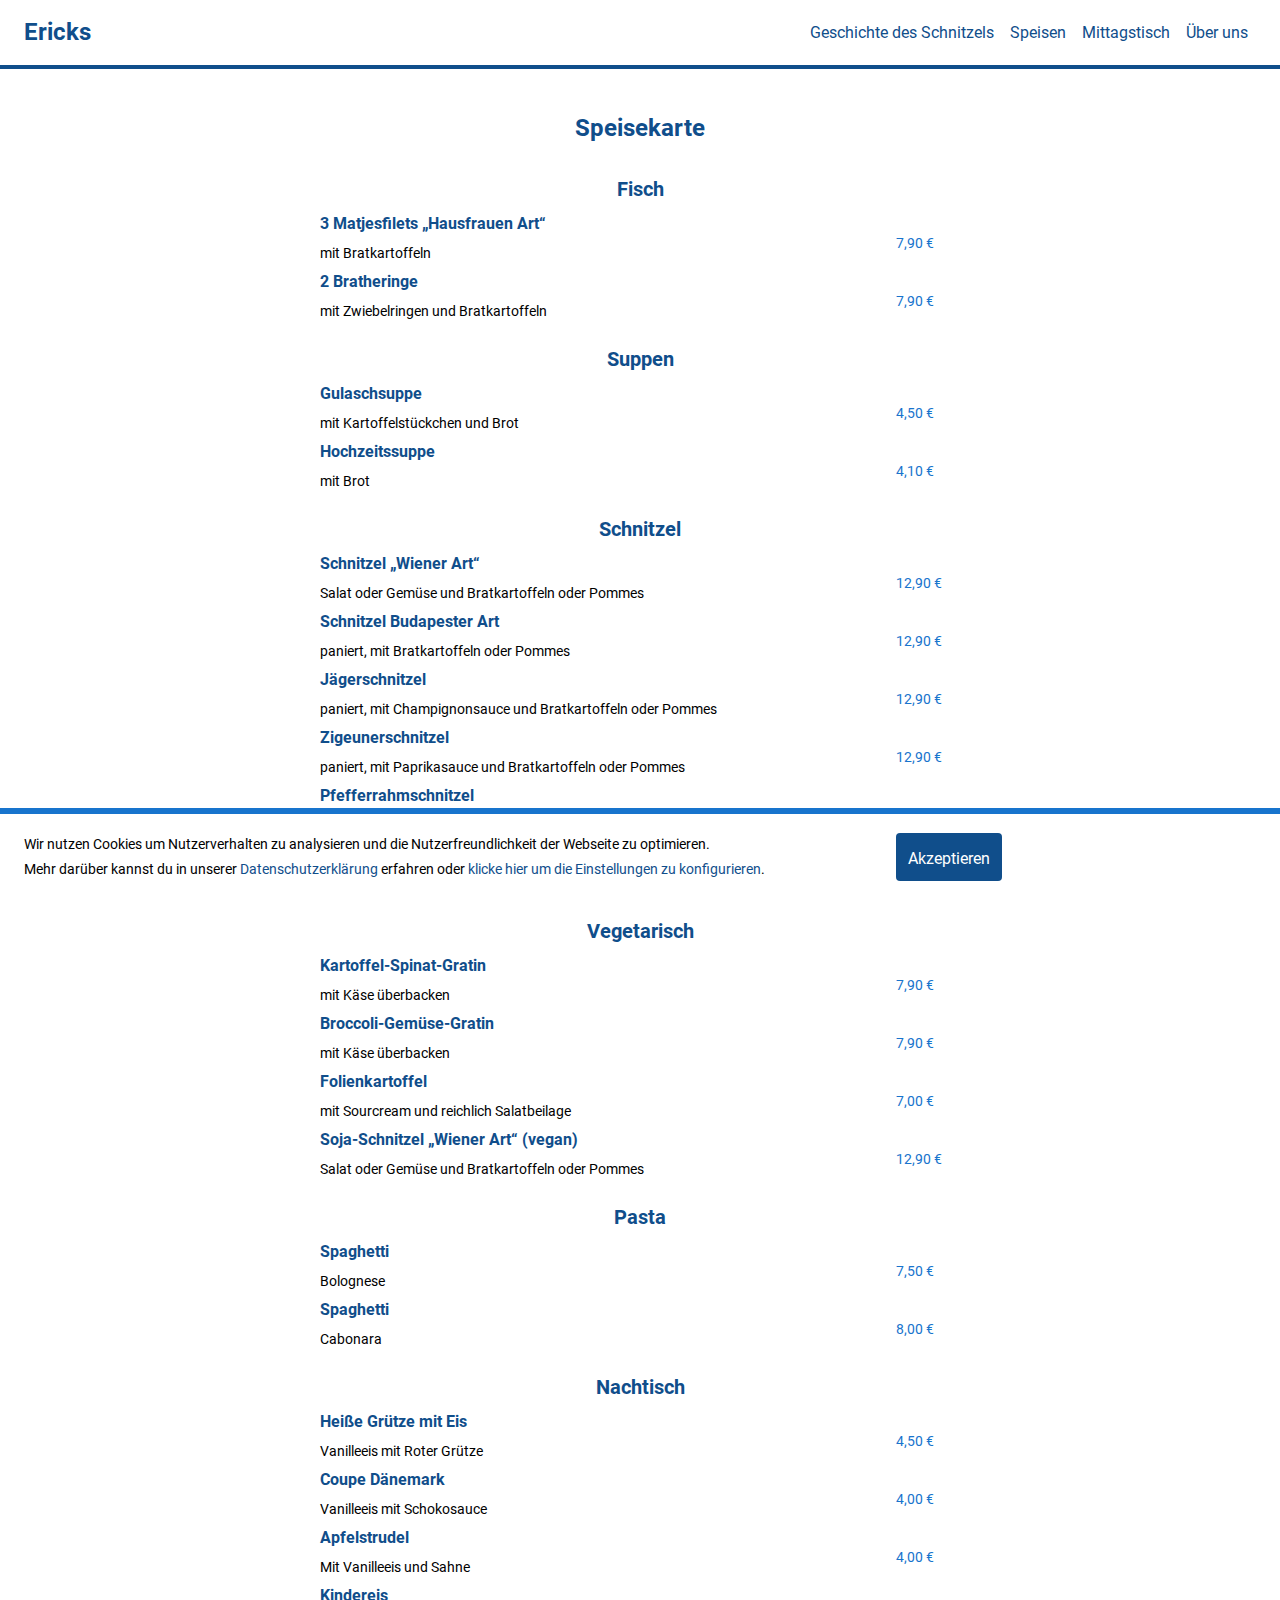
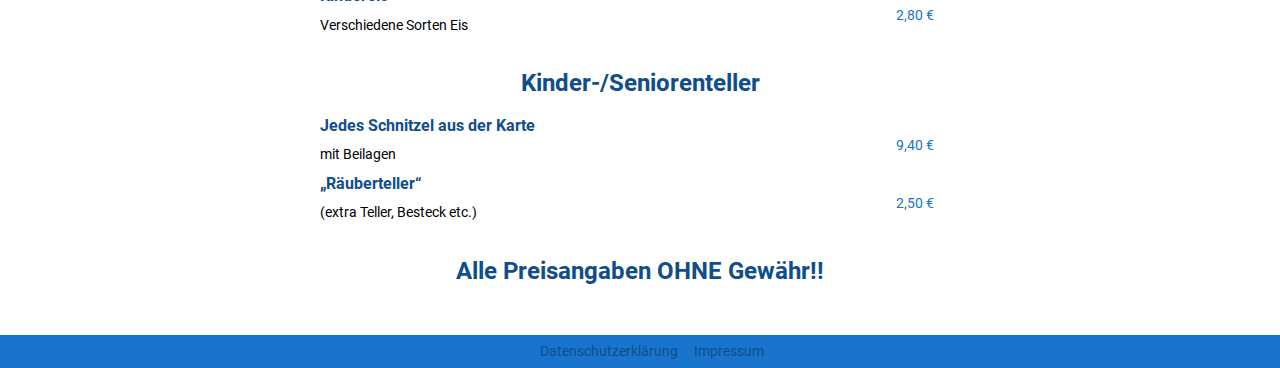
<file: speisen.html>
<!DOCTYPE HTML PUBLIC "-//W3C//DTD HTML 4.0 Transitional//EN">
<html lang="de">
<head>
<meta charset="utf-8">
<meta name="robots" content="noindex">
<meta http-equiv="X-UA-Compatible" content="IE=edge">
<meta name="page-type" content="homepage">
<meta name="viewport" content="width=device-width, initial-scale=1">
<meta name="description"
content="Sparen Sie sich satt - große Portionen zum kleinen Preis." >
<title>Ericks</title>

<link rel="stylesheet" href="css/main.css" type="text/css">
<link rel="stylesheet" href="fonts/muli/stylesheet.css" type="text/css">
<link rel="stylesheet" href="fonts/roboto/stylesheet.css" type="text/css">
<link rel="stylesheet" href="https://cdnjs.cloudflare.com/ajax/libs/font-awesome/4.7.0/css/font-awesome.min.css">


<script type="text/javascript" src="js/cookie.js"></script>

</head>

<body>

<div class="navbar">
    <nav class="nav-col-left">
      <ul class="ul-navbar">
        <li class="li-navbar">
          <a class="header" href="index.html">Ericks</a>
        </li>
      </ul>
    </nav>
    <div class="nav-col-center"></div>
    <div class="nav-col-right">
        <li class="li-navbar">
          <a class="a-navbar" href="geschichte.html">Geschichte des Schnitzels</a>
        </li>
        <li class="li-navbar">
          <a class="a-navbar" href="speisen.html">Speisen</a>
        </li>
        <li class="li-navbar">
          <a class="a-navbar" href="mittagstisch.html">Mittagstisch</a>
        </li>
        <li class="li-navbar">
          <a class="a-navbar" href="ueber-uns.html">Über uns</a>
        </li>
    </div>
</div>

<div class="main-section">

    <h2>Speisekarte</h2>

    <h3>Fisch</h3>

    <div class="menu-food">
        <div class="menu-col-left">
            <h4>3 Matjesfilets „Hausfrauen Art“</h4>
            <p>mit Bratkartoffeln</p>
        </div>
        <div class="menu-col-right">
            <div>7,90 €</div>
        </div>
    </div>

    <div class="menu-food">
        <div class="menu-col-left">
            <h4>2 Bratheringe</h4>
            <p>mit Zwiebelringen und Bratkartoffeln</p>
        </div>
        <div class="menu-col-right">
            <div>7,90 €</div>
        </div>
    </div>

    <h3>Suppen</h3>

    <div class="menu-food">
        <div class="menu-col-left">
            <h4>Gulaschsuppe</h4>
            <p>mit Kartoffelstückchen und Brot</p>
        </div>
        <div class="menu-col-right">
            <div>4,50 €</div>
        </div>
    </div>

    <div class="menu-food">
        <div class="menu-col-left">
            <h4>Hochzeitssuppe</h4>
            <p>mit Brot</p>
        </div>
        <div class="menu-col-right">
            <div>4,10 €</div>
        </div>
    </div>

    <h3>Schnitzel</h3>

    <div class="menu-food">
        <div class="menu-col-left">
            <h4>Schnitzel „Wiener Art“</h4>
            <p>Salat oder Gemüse und Bratkartoffeln oder Pommes</p>
        </div>
        <div class="menu-col-right">
            <div>12,90 €</div>
        </div>
    </div>

    <div class="menu-food">
        <div class="menu-col-left">
            <h4>Schnitzel Budapester Art</h4>
            <p>paniert, mit Bratkartoffeln oder Pommes</p>
        </div>
        <div class="menu-col-right">
            <div>12,90 €</div>
        </div>
    </div>

    <div class="menu-food">
        <div class="menu-col-left">
            <h4>Jägerschnitzel</h4>
            <p>paniert, mit Champignonsauce und Bratkartoffeln oder Pommes</p>
        </div>
        <div class="menu-col-right">
            <div>12,90 €</div>
        </div>
    </div>

    <div class="menu-food">
        <div class="menu-col-left">
            <h4>Zigeunerschnitzel</h4>
            <p>paniert, mit Paprikasauce und Bratkartoffeln oder Pommes</p>
        </div>
        <div class="menu-col-right">
            <div>12,90 €</div>
        </div>
    </div>

    <div class="menu-food">
        <div class="menu-col-left">
            <h4>Pfefferrahmschnitzel</h4>
            <p>paniert, mit Madagaskarsauce, Bratkartoffeln oder Pommes</p>
        </div>
        <div class="menu-col-right">
            <div>12,90 €</div>
        </div>
    </div>

    <div class="menu-food">
        <div class="menu-col-left">
            <h4>Cordon bleu</h4>
            <p>mit Schinken und Käse gefüllt, dazu Gemüse und Bratkartoffeln oder Pommes</p>
        </div>
        <div class="menu-col-right">
            <div>13,50 €</div>
        </div>
    </div>


    <h3>Vegetarisch</h3>

    <div class="menu-food">
        <div class="menu-col-left">
            <h4>Kartoffel-Spinat-Gratin</h4>
            <p>mit Käse überbacken</p>
        </div>
        <div class="menu-col-right">
            <div>7,90 €</div>
        </div>
    </div>

    <div class="menu-food">
        <div class="menu-col-left">
            <h4>Broccoli-Gemüse-Gratin</h4>
            <p>mit Käse überbacken</p>
        </div>
        <div class="menu-col-right">
            <div>7,90 €</div>
        </div>
    </div>

    <div class="menu-food">
        <div class="menu-col-left">
            <h4>Folienkartoffel</h4>
            <p>mit Sourcream und reichlich Salatbeilage</p>
        </div>
        <div class="menu-col-right">
            <div>7,00 €</div>
        </div>
    </div>

    <div class="menu-food">
        <div class="menu-col-left">
            <h4>Soja-Schnitzel „Wiener Art“ (vegan)</h4>
            <p>Salat oder Gemüse und Bratkartoffeln oder Pommes</p>
        </div>
        <div class="menu-col-right">
            <div>12,90 €</div>
        </div>
    </div>

    <h3>Pasta</h3>

    <div class="menu-food">
        <div class="menu-col-left">
            <h4>Spaghetti</h4>
            <p>Bolognese</p>
        </div>
        <div class="menu-col-right">
            <div>7,50 €</div>
        </div>
    </div>

    <div class="menu-food">
        <div class="menu-col-left">
            <h4>Spaghetti</h4>
            <p>Cabonara</p>
        </div>
        <div class="menu-col-right">
            <div>8,00 €</div>
        </div>
    </div>

    <h3>Nachtisch</h3>

    <div class="menu-food">
        <div class="menu-col-left">
            <h4>Heiße Grütze mit Eis</h4>
            <p>Vanilleeis mit Roter Grütze</p>
        </div>
        <div class="menu-col-right">
            <div>4,50 €</div>
        </div>
    </div>

    <div class="menu-food">
        <div class="menu-col-left">
            <h4>Coupe Dänemark</h4>
            <p>Vanilleeis mit Schokosauce</p>
        </div>
        <div class="menu-col-right">
            <div>4,00 €</div>
        </div>
    </div>

    <div class="menu-food">
        <div class="menu-col-left">
            <h4>Apfelstrudel</h4>
            <p>Mit Vanilleeis und Sahne</p>
        </div>
        <div class="menu-col-right">
            <div>4,00 €</div>
        </div>
    </div>

    <div class="menu-food">
        <div class="menu-col-left">
            <h4>Kindereis</h4>
            <p>Verschiedene Sorten Eis</p>
        </div>
        <div class="menu-col-right">
            <div>2,80 €</div>
        </div>
    </div>

    <h2>Kinder-/Seniorenteller</h2>

    <div class="menu-food">
        <div class="menu-col-left">
            <h4>Jedes Schnitzel aus der Karte</h4>
            <p>mit Beilagen</p>
        </div>
        <div class="menu-col-right">
            <div>9,40 €</div>
        </div>
    </div>

    <div class="menu-food">
        <div class="menu-col-left">
            <h4>„Räuberteller“</h4>
            <p>(extra Teller, Besteck etc.)</p>
        </div>
        <div class="menu-col-right">
            <div>2,50 €</div>
        </div>
    </div>

    <h2>Alle Preisangaben OHNE Gewähr!!</h2>

</div>

<div class="footer">
        <ul class="ul-footer">
            <li class="li-footer"><a class="a-footer" href="datenschutz.html">Datenschutzerklärung</a></li>
            <li class="li-footer"><a class="a-footer" href="impressum.html">Impressum</a></li>
       </ul>
  </div>


  <div class="cookie-hinweis" id="cookiehinweis">
      <div class="col-left">
        <p class="p-cookie">Wir nutzen Cookies um Nutzerverhalten zu analysieren und die Nutzerfreundlichkeit der Webseite zu optimieren.<br />Mehr darüber kannst du in unserer <a href="datenschutz.html">Datenschutzerklärung</a> erfahren<span id="config"> oder <a onclick='showCheckboxes()'>klicke hier um die Einstellungen zu konfigurieren</a></span>.</p>
        <div class="checkboxes-cookie" id="cookie-container">
            <div class="checkbox-container">
                <label class="checkbox-label"><input type="checkbox" checked disabled>
                    Funktionale Cookies
                    <span class="checkmark"></span>
                </label>
            </div>
            <div class="checkbox-container">
                <label class="checkbox-label"><input type="checkbox">
                    Analyse Cookies
                    <span class="checkmark"></span>
                </label>
            </div>
            <div class="checkbox-container">
                <label class="checkbox-label"><input type="checkbox">
                    Marketing Cookies
                    <span class="checkmark"></span>
                </label>
            </div>
        </div>
      </div>
      <div class="col-right">
          <a class="button cookie-hinweis-button" onclick='cookieOk()'>Akzeptieren</a>
      </div>
  </div>

 <script>
    showCookieNotice();
</script>

</body>

</html>
</file>
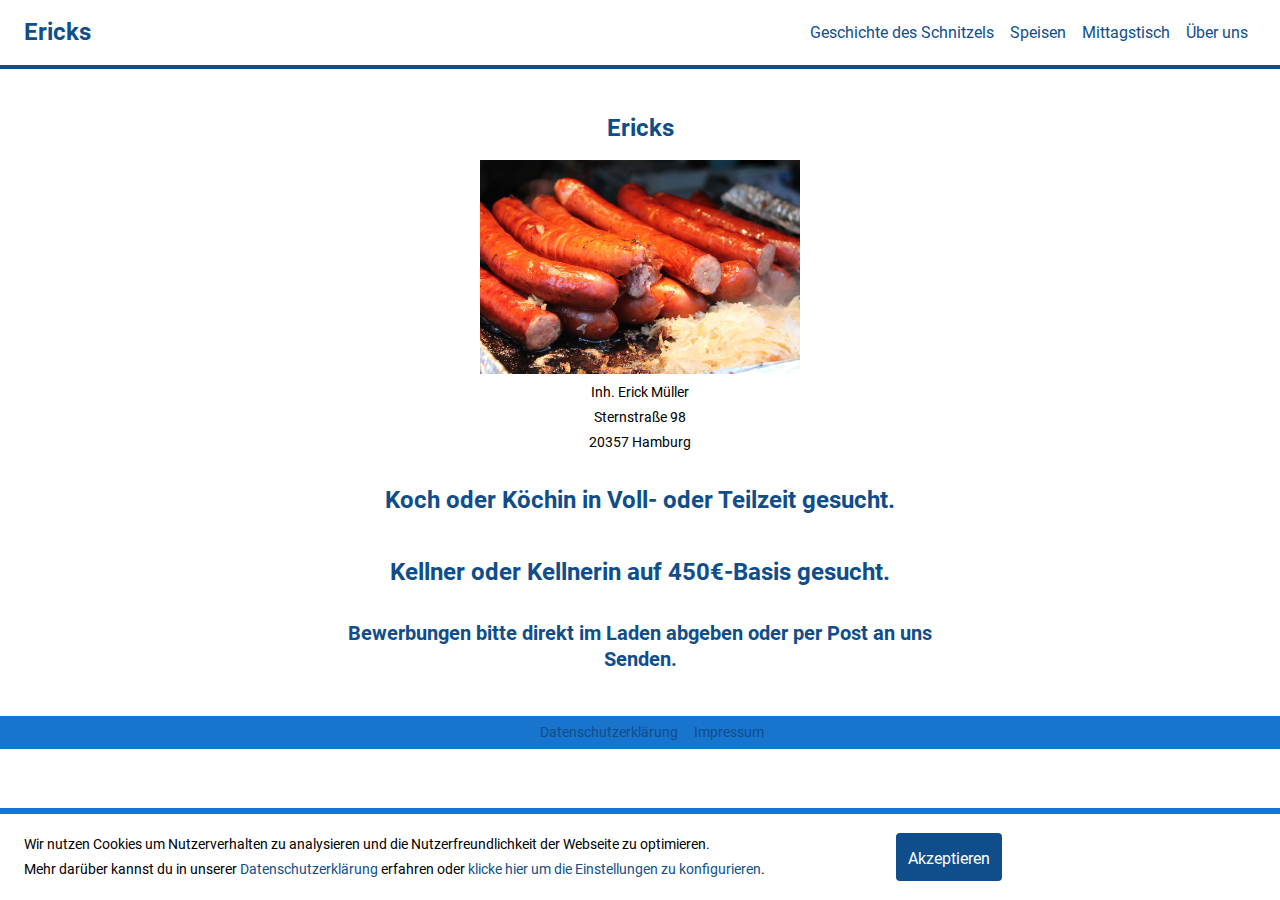
<file: ueber-uns.html>
<!DOCTYPE HTML PUBLIC "-//W3C//DTD HTML 4.0 Transitional//EN">
<html lang="de">
<head>
<meta charset="utf-8">
<meta name="robots" content="noindex">
<meta http-equiv="X-UA-Compatible" content="IE=edge">
<meta name="page-type" content="homepage">
<meta name="viewport" content="width=device-width, initial-scale=1">
<meta name="description"
content="Sparen Sie sich satt - große Portionen zum kleinen Preis." >
<title>Ericks</title>

<link rel="stylesheet" href="css/main.css" type="text/css">
<link rel="stylesheet" href="fonts/muli/stylesheet.css" type="text/css">
<link rel="stylesheet" href="fonts/roboto/stylesheet.css" type="text/css">
<link rel="stylesheet" href="https://cdnjs.cloudflare.com/ajax/libs/font-awesome/4.7.0/css/font-awesome.min.css">


<script type="text/javascript" src="js/cookie.js"></script>

</head>

<body>

<div class="navbar">
    <nav class="nav-col-left">
      <ul class="ul-navbar">
        <li class="li-navbar">
          <a class="header" href="index.html">Ericks</a>
        </li>
      </ul>
    </nav>
    <div class="nav-col-center"></div>
    <div class="nav-col-right">
        <li class="li-navbar">
          <a class="a-navbar" href="geschichte.html">Geschichte des Schnitzels</a>
        </li>
        <li class="li-navbar">
          <a class="a-navbar" href="speisen.html">Speisen</a>
        </li>
        <li class="li-navbar">
          <a class="a-navbar" href="mittagstisch.html">Mittagstisch</a>
        </li>
        <li class="li-navbar">
          <a class="a-navbar" href="ueber-uns.html">Über uns</a>
        </li>
    </div>
</div>

<div class="main-section">

    <h2>Ericks</h2>

    <img src="images/wuerstchen.jpg">

    <p class="center">Inh. Erick Müller<br />
    Sternstraße 98<br />
    20357 Hamburg</p>

    <h2>Koch oder Köchin in Voll- oder Teilzeit gesucht.</h2>

    <h2>Kellner oder Kellnerin auf 450€-Basis gesucht.</h2>

    <h3>Bewerbungen bitte direkt im Laden abgeben oder per Post an uns Senden.</h3>

</div>

<div class="footer">
        <ul class="ul-footer">
            <li class="li-footer"><a class="a-footer" href="datenschutz.html">Datenschutzerklärung</a></li>
            <li class="li-footer"><a class="a-footer" href="impressum.html">Impressum</a></li>
       </ul>
  </div>


  <div class="cookie-hinweis" id="cookiehinweis">
      <div class="col-left">
        <p class="p-cookie">Wir nutzen Cookies um Nutzerverhalten zu analysieren und die Nutzerfreundlichkeit der Webseite zu optimieren.<br />Mehr darüber kannst du in unserer <a href="datenschutz.html">Datenschutzerklärung</a> erfahren<span id="config"> oder <a onclick='showCheckboxes()'>klicke hier um die Einstellungen zu konfigurieren</a></span>.</p>
        <div class="checkboxes-cookie" id="cookie-container">
            <div class="checkbox-container">
                <label class="checkbox-label"><input type="checkbox" checked disabled>
                    Funktionale Cookies
                    <span class="checkmark"></span>
                </label>
            </div>
            <div class="checkbox-container">
                <label class="checkbox-label"><input type="checkbox">
                    Analyse Cookies
                    <span class="checkmark"></span>
                </label>
            </div>
            <div class="checkbox-container">
                <label class="checkbox-label"><input type="checkbox">
                    Marketing Cookies
                    <span class="checkmark"></span>
                </label>
            </div>
        </div>
      </div>
      <div class="col-right">
          <a class="button cookie-hinweis-button" onclick='cookieOk()'>Akzeptieren</a>
      </div>
  </div>

 <script>
    showCookieNotice();
</script>

</body>

</html>
</file>
<file: css/main.css>
/* ############################################################ */
/* allgemein */
/* ############################################################ */

body {
    font-family: roboto;
    font-size: 14px;
    margin: 0;
    background: #fff;
    text-align: left;
    -webkit-font-smoothing: antialiased;
    -moz-osx-font-smoothing: grayscale;
    word-wrap:break-word
}

img {
    width: 50%;
    margin-left: auto;
    margin-right: auto;
    display: flex;
    justify-content: center;
}

.main-section {
    margin-top: 20px;
    width: 50%;
    margin-left: auto;
    margin-right: auto;
    margin-bottom: 32px;
}

a {
  color: #104E8B;
  text-decoration: none;
  outline: none;
  cursor: pointer;
}

.header {
    font-weight: bold;
    font-size: 24px;
    padding-left: 16px;
}

button {
    font-family:roboto;
    color: #fff;
    background: #104E8B;
    border-radius: 4px;
    cursor: pointer;
    outline: none;
    font-size:16px;
    height: 32px;
    border: none;
    padding: 8px 16px 12px 18px;
}

button:hover {
    background: #1874CD;
}

.button {
    color: #fff;
    background: #104E8B;
    border-radius: 4px;
    cursor: pointer;
    outline: none;
    font-size:16px;
    height: 32px;
    border: none;
    padding: 16px 12px 0px 12px;
}

.button:hover {
    background: #1874CD;
}

p {
    font-size: 14px;
     line-height: 180%;
     padding-top: 6px;
     padding-bottom: 6px;
     cursor: default;
     margin: 0;
}

.center {
    text-align: center;
}

u {
    text-decoration: underline;
}

b {
    font-weight: bold;
}

h1 {
    font-weight: bold;
    color: #104E8B;
    line-height: 130%;
    cursor: default;
    font-size: 32px;
    text-align: center;
    padding-top: 24px;
    padding-bottom: 16px;
    margin: 0px;
}


h2 {
    font-weight: bold;
    color: #104E8B;
    line-height: 130%;
    cursor: default;
    font-size: 24px;
    text-align: center;
    padding-top: 24px;
    padding-bottom: 16px;
    margin: 0px;
}

h3 {
    font-weight: bold;
    color: #104E8B;
    line-height: 130%;
    cursor: default;
    font-size: 20px;
    text-align: center;
    padding-top: 16px;
    padding-bottom: 12px;
    margin: 0px;
}

h4 {
    font-weight: bold;
    color: #104E8B;
    line-height: 130%;
    cursor: default;
    font-size: 16px;
    text-align: left;
    padding-bottom: 0px;
    margin: 0px;
}

ul {
  list-style-type: disc;
  padding-left: 24px;
  line-height: 180%;
  margin-bottom: 16px;
  cursor: default;
  margin-bottom: 0;
}

ol {
  list-style-type: decimal;
  padding-left: 24px;
  line-height: 180%;
  margin-bottom: 16px;
  cursor: default;
  margin-bottom: 0;
}

li {
    padding-left: 4px;
    padding-bottom: 6px;
}

/* ############################################################ */
/* Navbar */
/* ############################################################ */

.navbar {
    width: 100%;
    display: flex;
    align-items: center;
    align-content: center;
    border-bottom: 4px solid #104E8B;
}

.ul-navbar {
    display: flex;
    justify-content: left;
    list-style-type: none;
    margin: 0;
    padding: 20px 8px 20px 8px;
}

.li-navbar {
    padding: 0;
    display: block;
    position: relative;
}

.a-navbar {
    padding: 20px 8px 20px 8px;
    font-size: 16px;
    color: #104E8B;
}

.nav-col-left {
  width: calc((100% - 200px) / 2);
  padding-left: 24px - 8px;
}

.nav-col-center {
  width: 200px;
}

.nav-col-right {
  width: calc((100% - 200px) / 2);
  display: flex;
  justify-content: flex-end;
  padding-right: 24px;
}

/* ############################################################ */
/* Cookie Hinweis */
/* ############################################################ */

.cookie-hinweis {
    display: flex;
	width: 100%;
	bottom: 0px;
	background: #fff;
    border-top: 6px solid #1874CD;
	position: fixed;
	margin: 0;
	padding: 0;
	z-index: 200;
}

.col-left {
  width: 70%;
  margin: 0;
  padding: 0;
 }

 .col-right {
   display: flex;
   align-items: center;
}

.p-cookie {
    text-align: left;
    margin-top: 12px;
    margin-bottom: 12px;
    margin-left: 24px;
}

.cookie-hinweis-button {
    margin-right: 12px;
}

.checkboxes-cookie {
    text-align: left;
    margin-left: 24px;
    margin-bottom: 12px;
}

#cookie-container {
    display:none;
}

.checkbox-container {
    padding-bottom: 8px;
}

.checkbox-label {
    -webkit-user-select: none;
    -moz-user-select: none;
    -ms-user-select: none;
    user-select: none;
}

/* ############################################################ */
/* Footer */
/* ############################################################ */

.footer {
  text-align: left;
  width: 100%;
  padding: 0;
  margin: 0;
 }

 .img-footer {
     border-top: 6px solid #1874CD;
 }

 .footer-main-section {
    width: 80%;
    margin: 16px auto 16px auto;
    display: flex;
      align-items: center;
      align-content: center;
}

.footer-col-left {
    width: 50%;
    box-sizing: border-box;
}

.footer-col-right {
    width: 50%;
    box-sizing: border-box;
}

.h4-footer {
    margin-top: 4px;
    margin-bottom: 0px;
}

.ul-footer {
     display: flex;
     justify-content: center;
     background: #1874CD;
     margin: 0;
 }

.li-footer {
    padding: 4px 8px;
    color: #104E8B;
    cursor: default;
    list-style-type: none;
}

.a-footer {
    color: #104E8B;
}


 /* ############################################################ */
 /* Menu */
 /* ############################################################ */

 .menu-food {
     display: flex;
     align-items: center;
     align-content: center;
 }

 .menu-col-left {
     width: 90%;
 }


 .menu-col-right {
     font-size: 14px;
     color: #1874CD;
     margin: 0;
 }
</file>
<file: fonts/muli/stylesheet.css>
/**
 * WEBFONTS
 * generated using webfonts.gidix.net
 * 
 * 03.04.2019, 16:18
 */

@font-face {
	font-family: 'Muli';
	src: url('Muli_Bold.ttf');
	font-weight: 700;
	font-style: normal;
}

@font-face {
	font-family: 'Muli';
	src: url('Muli_Italic.ttf');
	font-weight: 500;
	font-style: italic;
}

@font-face {
	font-family: 'Muli';
	src: url('Muli_Light.ttf');
	font-weight: 300;
	font-style: normal;
}

@font-face {
	font-family: 'Muli';
	src: url('Muli_Regular.ttf');
	font-weight: 400;
	font-style: normal;
}
</file>
<file: fonts/roboto/stylesheet.css>
/**
 * WEBFONTS
 * generated using webfonts.gidix.net
 * 
 * 03.04.2019, 16:22
 */

@font-face {
	font-family: 'Roboto';
	src: url('Roboto_Bold.ttf');
	font-weight: 700;
	font-style: normal;
}

@font-face {
	font-family: 'Roboto';
	src: url('Roboto_Italic.ttf');
	font-weight: 500;
	font-style: italic;
}

@font-face {
	font-family: 'Roboto';
	src: url('Roboto_Light.ttf');
	font-weight: 300;
	font-style: normal;
}

@font-face {
	font-family: 'Roboto';
	src: url('Roboto_Light_Italic.ttf');
	font-weight: 300;
	font-style: italic;
}

@font-face {
	font-family: 'Roboto';
	src: url('Roboto.ttf');
	font-weight: 400;
	font-style: normal;
}
</file>
